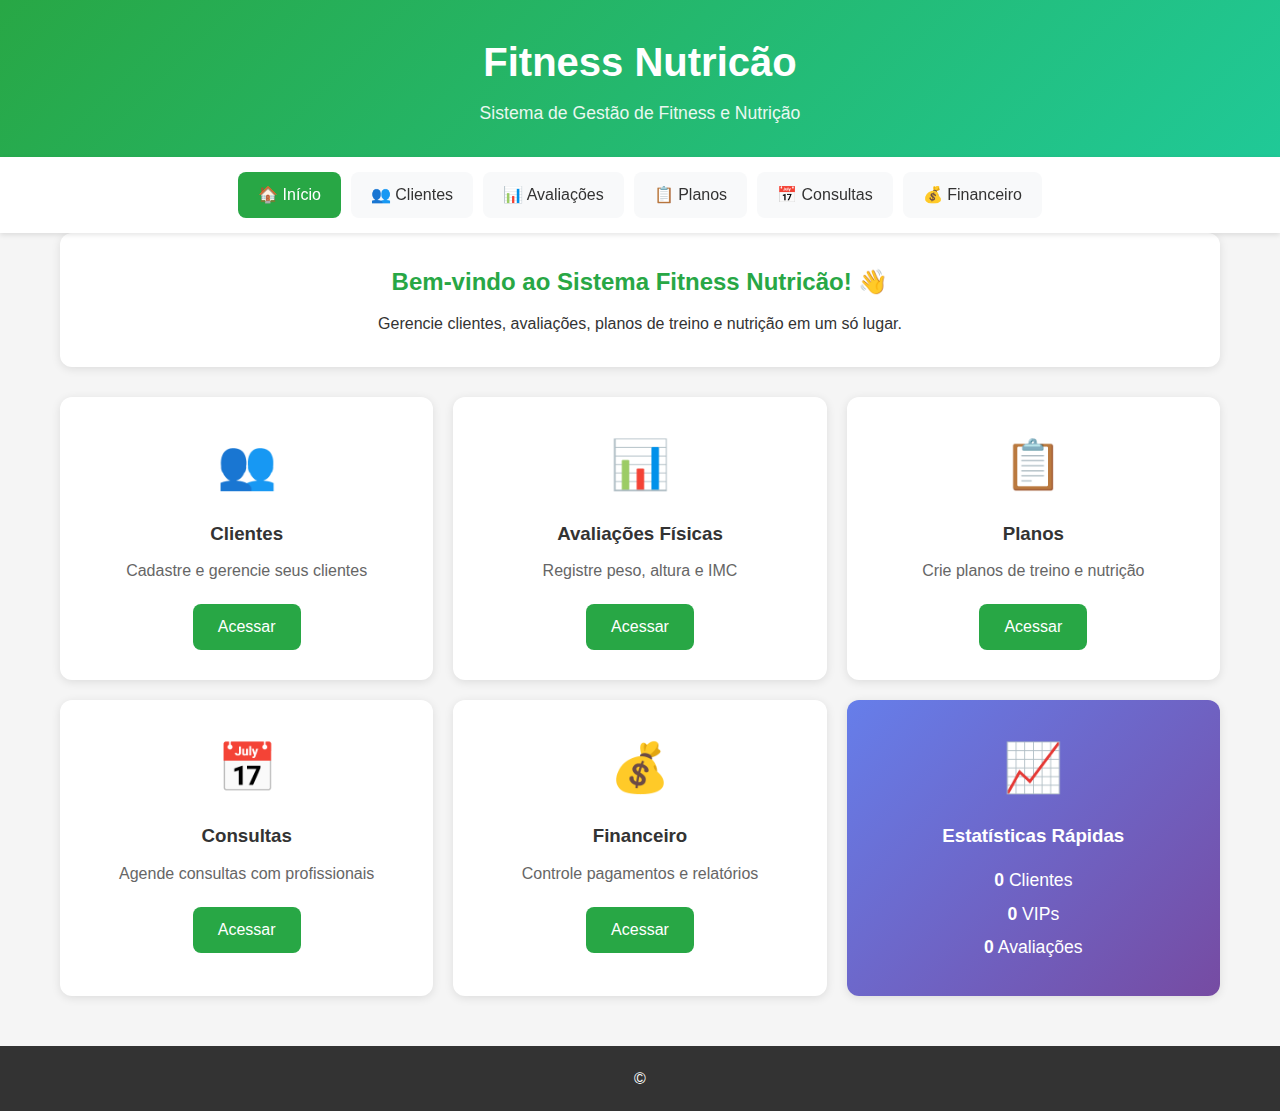
<file: index.html>
<!DOCTYPE html>
<html lang="pt-BR">
<head>
    <meta charset="UTF-8">
    <meta name="viewport" content="width=device-width, initial-scale=1.0">
    <title>Fitness Nutricão - Sistema de Gestão</title>
    <link rel="stylesheet" href="style.css">
</head>
<body>
    <!-- CABEÇALHO -->
    <header>
        <div class="container">
            <h1> Fitness Nutricão</h1>
            <p>Sistema de Gestão de Fitness e Nutrição</p>
        </div>
    </header>

    <!-- MENU DE NAVEGAÇÃO -->
    <nav>
        <div class="container">
            <a href="index.html" class="btn-nav active">🏠 Início</a>
            <a href="pages/clientes.html" class="btn-nav">👥 Clientes</a>
            <a href="pages/avaliacoes.html" class="btn-nav">📊 Avaliações</a>
            <a href="pages/planos.html" class="btn-nav">📋 Planos</a>
            <a href="pages/consultas.html" class="btn-nav">📅 Consultas</a>
            <a href="pages/financeiro.html" class="btn-nav">💰 Financeiro</a>
        </div>
    </nav>

    <!-- CONTEÚDO PRINCIPAL -->
    <main class="container">
        <div class="welcome-box">
            <h2>Bem-vindo ao Sistema Fitness Nutricão! 👋</h2>
            <p>Gerencie clientes, avaliações, planos de treino e nutrição em um só lugar.</p>
        </div>

        <!-- CARDS DE ATALHOS -->
        <div class="cards-grid">
            <div class="card">
                <div class="card-icon">👥</div>
                <h3>Clientes</h3>
                <p>Cadastre e gerencie seus clientes</p>
                <a href="pages/clientes.html" class="btn-primary">Acessar</a>
            </div>

            <div class="card">
                <div class="card-icon">📊</div>
                <h3>Avaliações Físicas</h3>
                <p>Registre peso, altura e IMC</p>
                <a href="pages/avaliacoes.html" class="btn-primary">Acessar</a>
            </div>

            <div class="card">
                <div class="card-icon">📋</div>
                <h3>Planos</h3>
                <p>Crie planos de treino e nutrição</p>
                <a href="pages/planos.html" class="btn-primary">Acessar</a>
            </div>

            <div class="card">
                <div class="card-icon">📅</div>
                <h3>Consultas</h3>
                <p>Agende consultas com profissionais</p>
                <a href="pages/consultas.html" class="btn-primary">Acessar</a>
            </div>

            <div class="card">
                <div class="card-icon">💰</div>
                <h3>Financeiro</h3>
                <p>Controle pagamentos e relatórios</p>
                <a href="pages/financeiro.html" class="btn-primary">Acessar</a>
            </div>

            <div class="card card-stats">
                <div class="card-icon">📈</div>
                <h3>Estatísticas Rápidas</h3>
                <div class="stats">
                    <p><strong id="totalClientes">0</strong> Clientes</p>
                    <p><strong id="totalVIP">0</strong> VIPs</p>
                    <p><strong id="totalAvaliacoes">0</strong> Avaliações</p>
                </div>
            </div>
        </div>
    </main>

    <!-- RODAPÉ -->
    <footer>
        <div class="container">
            <p>&copy; </p>
        </div>
    </footer>

    <script src="script.js"></script>
    <script>
        // Atualizar estatísticas na página inicial
        document.addEventListener('DOMContentLoaded', function() {
            const clientes = JSON.parse(localStorage.getItem('clientes')) || [];
            const avaliacoes = JSON.parse(localStorage.getItem('avaliacoes')) || [];
            
            const totalClientes = clientes.length;
            const totalVIP = clientes.filter(c => c.tipo === 'VIP').length;
            const totalAvaliacoes = avaliacoes.length;
            
            document.getElementById('totalClientes').textContent = totalClientes;
            document.getElementById('totalVIP').textContent = totalVIP;
            document.getElementById('totalAvaliacoes').textContent = totalAvaliacoes;
        });
    </script>
</body>
</html>
</file>
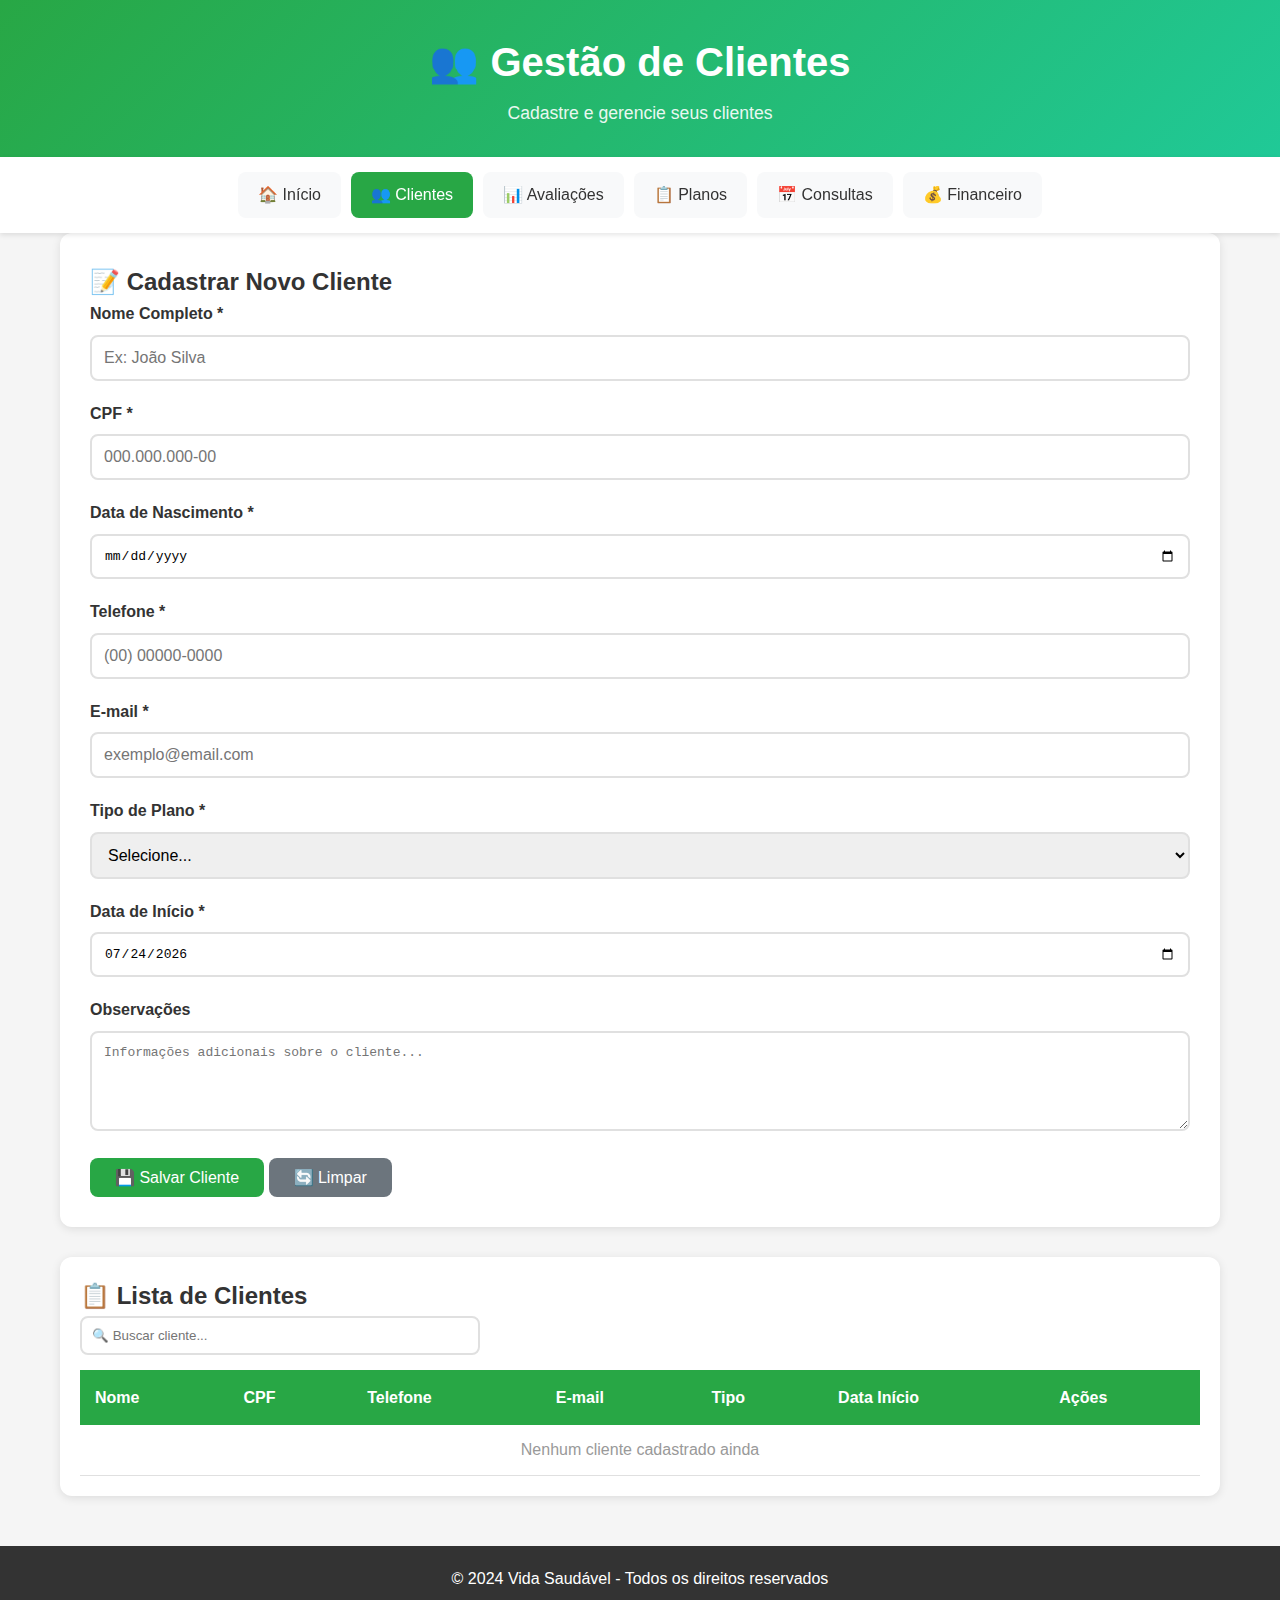
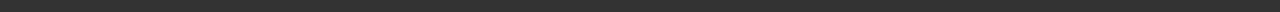
<file: pages/clientes.html>
<!DOCTYPE html>
<html lang="pt-BR">
<head>
    <meta charset="UTF-8">
    <meta name="viewport" content="width=device-width, initial-scale=1.0">
    <title>Clientes - Fitness Nutricão</title>
    <link rel="stylesheet" href="../style.css">
</head>
<body>
    <!-- CABEÇALHO -->
    <header>
        <div class="container">
            <h1>👥 Gestão de Clientes</h1>
            <p>Cadastre e gerencie seus clientes</p>
        </div>
    </header>

    <!-- MENU DE NAVEGAÇÃO -->
    <nav>
        <div class="container">
            <a href="../index.html" class="btn-nav">🏠 Início</a>
            <a href="clientes.html" class="btn-nav active">👥 Clientes</a>
            <a href="avaliacoes.html" class="btn-nav">📊 Avaliações</a>
            <a href="planos.html" class="btn-nav">📋 Planos</a>
            <a href="consultas.html" class="btn-nav">📅 Consultas</a>
            <a href="financeiro.html" class="btn-nav">💰 Financeiro</a>
        </div>
    </nav>

    <!-- CONTEÚDO PRINCIPAL -->
    <main class="container">
        <!-- FORMULÁRIO DE CADASTRO -->
        <div class="form-box">
            <h2>📝 Cadastrar Novo Cliente</h2>
            <form id="formCliente">
                <!-- Nome completo -->
                <div class="form-group">
                    <label for="nome">Nome Completo *</label>
                    <input type="text" id="nome" required placeholder="Ex: João Silva">
                </div>

                <!-- CPF -->
                <div class="form-group">
                    <label for="cpf">CPF *</label>
                    <input type="text" id="cpf" required placeholder="000.000.000-00" maxlength="14">
                </div>

                <!-- Data de nascimento -->
                <div class="form-group">
                    <label for="dataNascimento">Data de Nascimento *</label>
                    <input type="date" id="dataNascimento" required>
                </div>

                <!-- Telefone -->
                <div class="form-group">
                    <label for="telefone">Telefone *</label>
                    <input type="tel" id="telefone" required placeholder="(00) 00000-0000">
                </div>

                <!-- E-mail -->
                <div class="form-group">
                    <label for="email">E-mail *</label>
                    <input type="email" id="email" required placeholder="exemplo@email.com">
                </div>

                <!-- Tipo de plano (Normal ou VIP) -->
                <div class="form-group">
                    <label for="tipo">Tipo de Plano *</label>
                    <select id="tipo" required>
                        <option value="">Selecione...</option>
                        <option value="Normal">Normal</option>
                        <option value="VIP">VIP</option>
                    </select>
                </div>

                <!-- Data de início no plano -->
                <div class="form-group">
                    <label for="dataInicio">Data de Início *</label>
                    <input type="date" id="dataInicio" required>
                </div>

                <!-- Observações adicionais -->
                <div class="form-group">
                    <label for="observacoes">Observações</label>
                    <textarea id="observacoes" placeholder="Informações adicionais sobre o cliente..."></textarea>
                </div>

                <!-- Botões de ação -->
                <button type="submit" class="btn-primary">💾 Salvar Cliente</button>
                <button type="button" class="btn-secondary" onclick="limparFormulario()">🔄 Limpar</button>
            </form>
        </div>

        <!-- MENSAGEM DE FEEDBACK -->
        <div id="mensagem" style="display: none;"></div>

        <!-- TABELA DE CLIENTES -->
        <div class="table-box">
            <h2>📋 Lista de Clientes</h2>
            
            <!-- Campo de busca -->
            <div style="margin-bottom: 15px;">
                <input type="text" id="buscarCliente" placeholder="🔍 Buscar cliente..." 
                       style="padding: 10px; width: 100%; max-width: 400px; border: 2px solid #e0e0e0; border-radius: 8px;">
            </div>
            
            <!-- Tabela -->
            <table id="tabelaClientes">
                <thead>
                    <tr>
                        <th>Nome</th>
                        <th>CPF</th>
                        <th>Telefone</th>
                        <th>E-mail</th>
                        <th>Tipo</th>
                        <th>Data Início</th>
                        <th>Ações</th>
                    </tr>
                </thead>
                <tbody id="listaClientes">
                    <tr>
                        <td colspan="7" style="text-align: center; color: #999;">
                            Nenhum cliente cadastrado ainda
                        </td>
                    </tr>
                </tbody>
            </table>
        </div>
    </main>

    <!-- RODAPÉ -->
    <footer>
        <div class="container">
            <p>&copy; 2024 Vida Saudável - Todos os direitos reservados</p>
        </div>
    </footer>

    <!-- Scripts -->
    <script src="../script.js"></script>
    <script>
        // Quando a página carregar
        document.addEventListener('DOMContentLoaded', function() {
            carregarClientes(); // Carrega lista de clientes
            
            // Define data de hoje automaticamente
            document.getElementById('dataInicio').valueAsDate = new Date();
        });

        // Salva novo cliente
        document.getElementById('formCliente').addEventListener('submit', function(e) {
            e.preventDefault(); // Evita recarregar página
            
            // Cria objeto com dados do cliente
            const cliente = {
                id: Date.now(), // ID único baseado no timestamp
                nome: document.getElementById('nome').value,
                cpf: document.getElementById('cpf').value,
                dataNascimento: document.getElementById('dataNascimento').value,
                telefone: document.getElementById('telefone').value,
                email: document.getElementById('email').value,
                tipo: document.getElementById('tipo').value,
                dataInicio: document.getElementById('dataInicio').value,
                observacoes: document.getElementById('observacoes').value,
                dataCadastro: new Date().toISOString()
            };
            
            // Busca clientes já cadastrados
            let clientes = JSON.parse(localStorage.getItem('clientes')) || [];
            
            // Adiciona o novo cliente
            clientes.push(cliente);
            
            // Salva no localStorage
            localStorage.setItem('clientes', JSON.stringify(clientes));
            
            // Mostra mensagem de sucesso
            mostrarMensagem('Cliente cadastrado com sucesso! ✅', 'success');
            
            // Limpa o formulário
            limparFormulario();
            
            // Atualiza a lista
            carregarClientes();
        });

        // Carrega e exibe clientes na tabela
        function carregarClientes() {
            const clientes = JSON.parse(localStorage.getItem('clientes')) || [];
            const tbody = document.getElementById('listaClientes');
            
            // Se não houver clientes
            if (clientes.length === 0) {
                tbody.innerHTML = '<tr><td colspan="7" style="text-align: center; color: #999;">Nenhum cliente cadastrado ainda</td></tr>';
                return;
            }
            
            tbody.innerHTML = '';
            
            // Cria linha para cada cliente
            clientes.forEach(cliente => {
                const tr = document.createElement('tr');
                
                // Define cor do badge (VIP é dourado)
                const badgeClass = cliente.tipo === 'VIP' ? 'badge-vip' : 'badge-normal';
                
                tr.innerHTML = `
                    <td>${cliente.nome}</td>
                    <td>${cliente.cpf}</td>
                    <td>${cliente.telefone}</td>
                    <td>${cliente.email}</td>
                    <td><span class="badge ${badgeClass}">${cliente.tipo}</span></td>
                    <td>${formatarData(cliente.dataInicio)}</td>
                    <td>
                        <button class="btn-primary" style="padding: 5px 10px; font-size: 0.9em; margin-right: 5px;" 
                                onclick="verDetalhes(${cliente.id})">👁️ Ver</button>
                        <button class="btn-danger" style="padding: 5px 10px; font-size: 0.9em;" 
                                onclick="excluirCliente(${cliente.id})">🗑️ Excluir</button>
                    </td>
                `;
                
                tbody.appendChild(tr);
            });
        }

        // Busca em tempo real
        document.getElementById('buscarCliente').addEventListener('input', function(e) {
            const termo = e.target.value.toLowerCase();
            const clientes = JSON.parse(localStorage.getItem('clientes')) || [];
            
            // Filtra clientes que correspondem ao termo
            const clientesFiltrados = clientes.filter(c => 
                c.nome.toLowerCase().includes(termo) ||
                c.cpf.includes(termo) ||
                c.email.toLowerCase().includes(termo)
            );
            
            const tbody = document.getElementById('listaClientes');
            tbody.innerHTML = '';
            
            // Se não encontrar nada
            if (clientesFiltrados.length === 0) {
                tbody.innerHTML = '<tr><td colspan="7" style="text-align: center; color: #999;">Nenhum cliente encontrado</td></tr>';
                return;
            }
            
            // Exibe resultados da busca
            clientesFiltrados.forEach(cliente => {
                const tr = document.createElement('tr');
                const badgeClass = cliente.tipo === 'VIP' ? 'badge-vip' : 'badge-normal';
                
                tr.innerHTML = `
                    <td>${cliente.nome}</td>
                    <td>${cliente.cpf}</td>
                    <td>${cliente.telefone}</td>
                    <td>${cliente.email}</td>
                    <td><span class="badge ${badgeClass}">${cliente.tipo}</span></td>
                    <td>${formatarData(cliente.dataInicio)}</td>
                    <td>
                        <button class="btn-primary" style="padding: 5px 10px; font-size: 0.9em; margin-right: 5px;" 
                                onclick="verDetalhes(${cliente.id})">👁️ Ver</button>
                        <button class="btn-danger" style="padding: 5px 10px; font-size: 0.9em;" 
                                onclick="excluirCliente(${cliente.id})">🗑️ Excluir</button>
                    </td>
                `;
                
                tbody.appendChild(tr);
            });
        });

        // Exclui cliente
        function excluirCliente(id) {
            if (confirm('Tem certeza que deseja excluir este cliente?')) {
                let clientes = JSON.parse(localStorage.getItem('clientes')) || [];
                clientes = clientes.filter(c => c.id !== id);
                localStorage.setItem('clientes', JSON.stringify(clientes));
                mostrarMensagem('Cliente excluído com sucesso!', 'success');
                carregarClientes();
            }
        }

        // Mostra detalhes completos do cliente
        function verDetalhes(id) {
            const clientes = JSON.parse(localStorage.getItem('clientes')) || [];
            const cliente = clientes.find(c => c.id === id);
            
            if (cliente) {
                alert(`
📋 DETALHES DO CLIENTE

Nome: ${cliente.nome}
CPF: ${cliente.cpf}
Data Nascimento: ${formatarData(cliente.dataNascimento)}
Telefone: ${cliente.telefone}
E-mail: ${cliente.email}
Tipo: ${cliente.tipo}
Data Início: ${formatarData(cliente.dataInicio)}
Observações: ${cliente.observacoes || 'Nenhuma'}
                `);
            }
        }

        // Limpa todos os campos do formulário
        function limparFormulario() {
            document.getElementById('formCliente').reset();
            document.getElementById('dataInicio').valueAsDate = new Date();
        }

        // Exibe mensagem temporária de sucesso/erro
        function mostrarMensagem(texto, tipo) {
            const div = document.getElementById('mensagem');
            div.className = tipo === 'success' ? 'alert alert-success' : 'alert alert-danger';
            div.textContent = texto;
            div.style.display = 'block';
            
            // Esconde após 3 segundos
            setTimeout(() => {
                div.style.display = 'none';
            }, 3000);
        }

        // Converte data para formato brasileiro
        function formatarData(data) {
            const d = new Date(data + 'T00:00:00');
            return d.toLocaleDateString('pt-BR');
        }
    </script>
</body>
</html>
</file>
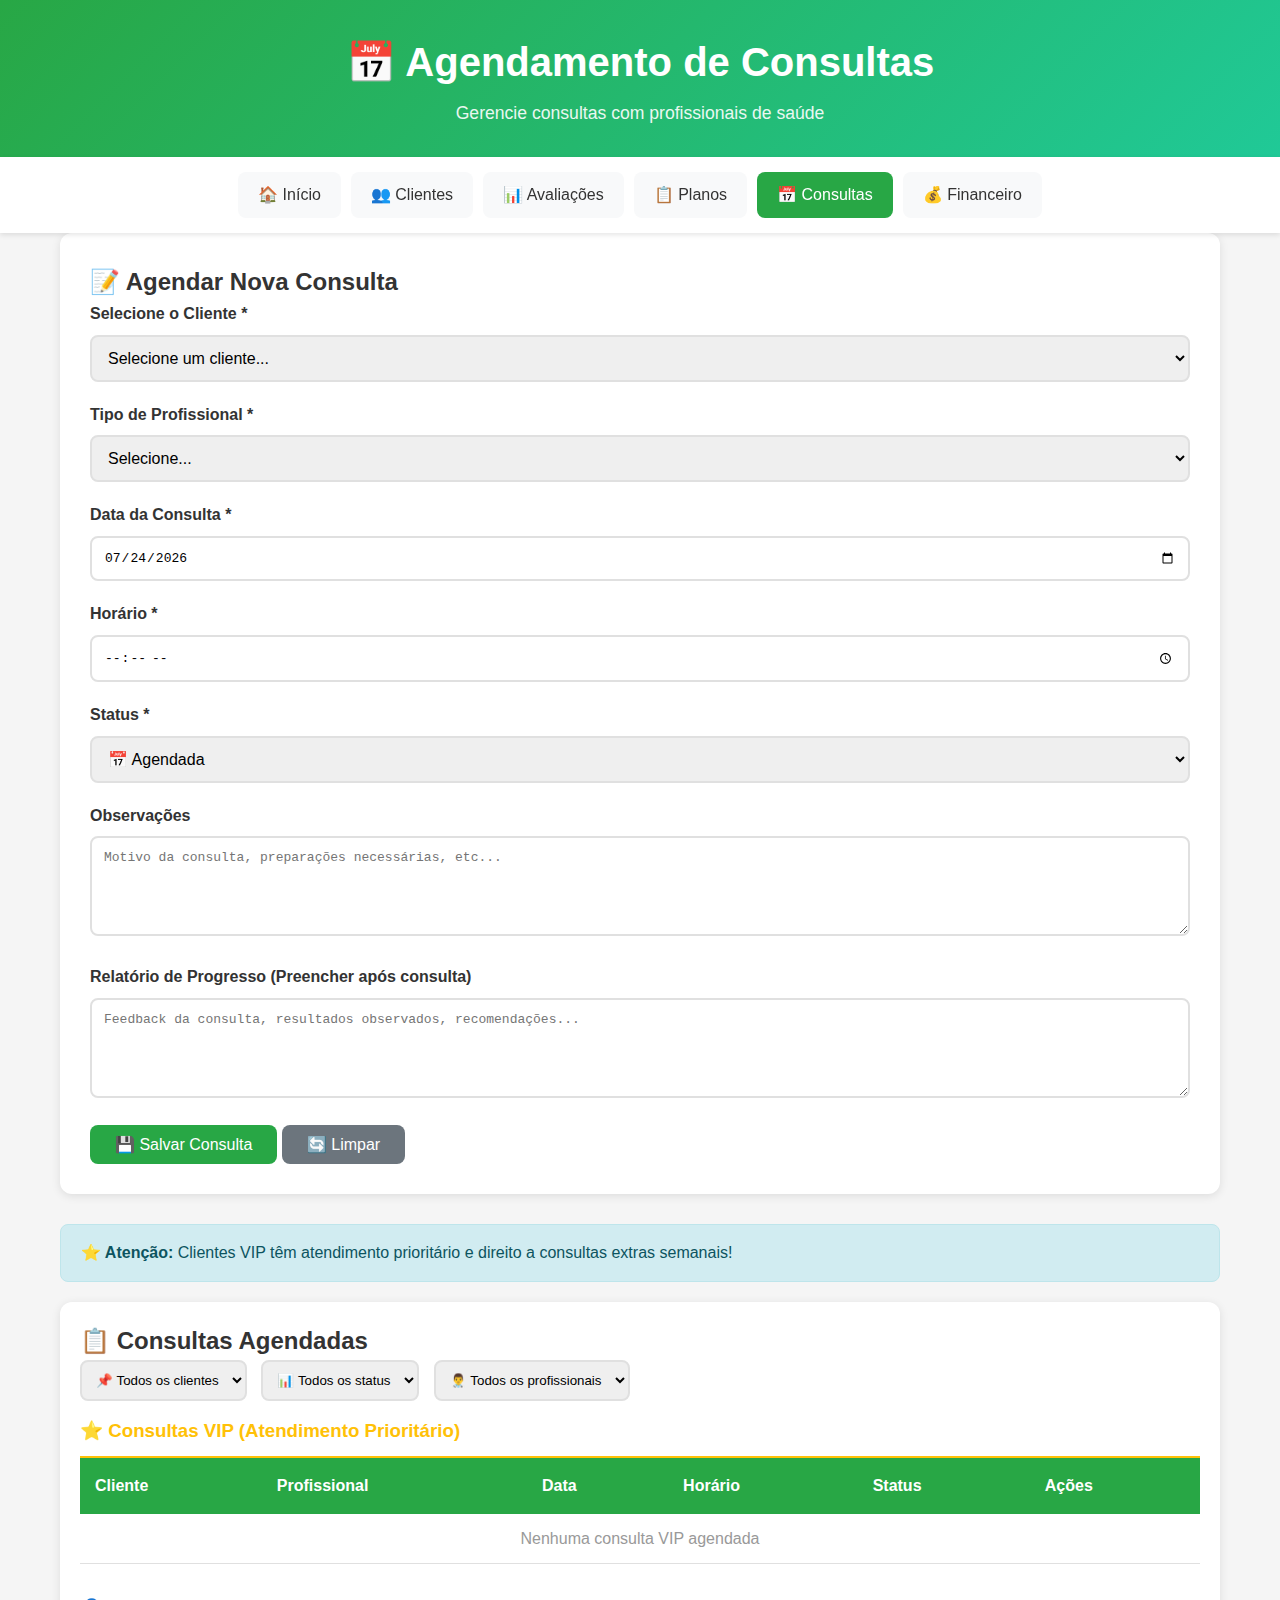
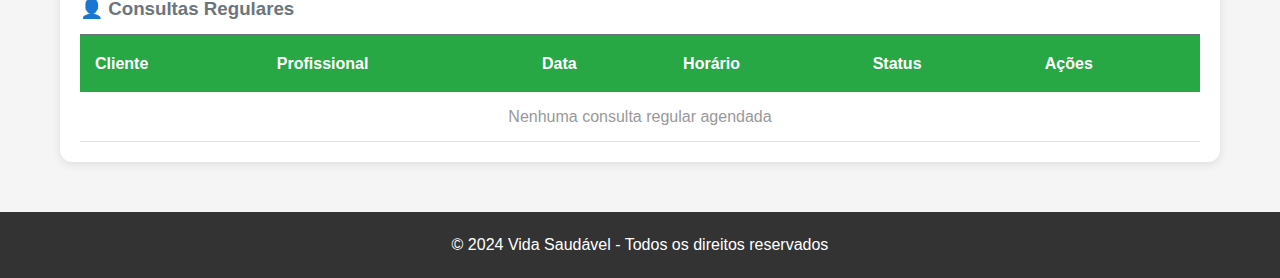
<file: pages/consultas.html>
<!DOCTYPE html>
<html lang="pt-BR">
<head>
    <meta charset="UTF-8">
    <meta name="viewport" content="width=device-width, initial-scale=1.0">
    <title>Consultas - Fitness Nutricão</title>
    <link rel="stylesheet" href="../style.css">
</head>
<body>
    <!-- CABEÇALHO -->
    <header>
        <div class="container">
            <h1>📅 Agendamento de Consultas</h1>
            <p>Gerencie consultas com profissionais de saúde</p>
        </div>
    </header>

    <!-- MENU DE NAVEGAÇÃO -->
    <nav>
        <div class="container">
            <a href="../index.html" class="btn-nav">🏠 Início</a>
            <a href="clientes.html" class="btn-nav">👥 Clientes</a>
            <a href="avaliacoes.html" class="btn-nav">📊 Avaliações</a>
            <a href="planos.html" class="btn-nav">📋 Planos</a>
            <a href="consultas.html" class="btn-nav active">📅 Consultas</a>
            <a href="financeiro.html" class="btn-nav">💰 Financeiro</a>
        </div>
    </nav>

    <!-- CONTEÚDO PRINCIPAL -->
    <main class="container">
        <!-- FORMULÁRIO DE AGENDAMENTO -->
        <div class="form-box">
            <h2>📝 Agendar Nova Consulta</h2>
            <form id="formConsulta">
                <!-- Selecionar cliente -->
                <div class="form-group">
                    <label for="clienteId">Selecione o Cliente *</label>
                    <select id="clienteId" required>
                        <option value="">Selecione um cliente...</option>
                    </select>
                    <!-- Mostra se cliente é VIP -->
                    <small id="clienteTipo" style="color: #666;"></small>
                </div>

                <!-- Tipo de profissional -->
                <div class="form-group">
                    <label for="tipoProfissional">Tipo de Profissional *</label>
                    <select id="tipoProfissional" required>
                        <option value="">Selecione...</option>
                        <option value="Personal Trainer">🏋️ Personal Trainer</option>
                        <option value="Nutricionista">🥗 Nutricionista</option>
                        <option value="Ambos">👥 Personal Trainer + Nutricionista</option>
                    </select>
                </div>

                <!-- Data e hora da consulta -->
                <div class="form-group">
                    <label for="dataConsulta">Data da Consulta *</label>
                    <input type="date" id="dataConsulta" required>
                </div>

                <div class="form-group">
                    <label for="horaConsulta">Horário *</label>
                    <input type="time" id="horaConsulta" required>
                </div>

                <!-- Status da consulta -->
                <div class="form-group">
                    <label for="status">Status *</label>
                    <select id="status" required>
                        <option value="Agendada">📅 Agendada</option>
                        <option value="Confirmada">✅ Confirmada</option>
                        <option value="Realizada">✔️ Realizada</option>
                        <option value="Cancelada">❌ Cancelada</option>
                        <option value="Faltou">⚠️ Cliente Faltou</option>
                    </select>
                </div>

                <!-- Campos de texto -->
                <div class="form-group">
                    <label for="observacoes">Observações</label>
                    <textarea id="observacoes" placeholder="Motivo da consulta, preparações necessárias, etc..."></textarea>
                </div>

                <div class="form-group">
                    <label for="relatorioProgresso">Relatório de Progresso (Preencher após consulta)</label>
                    <textarea id="relatorioProgresso" placeholder="Feedback da consulta, resultados observados, recomendações..."></textarea>
                </div>

                <!-- Botões de ação -->
                <button type="submit" class="btn-primary">💾 Salvar Consulta</button>
                <button type="button" class="btn-secondary" onclick="limparFormulario()">🔄 Limpar</button>
            </form>
        </div>

        <!-- MENSAGEM DE FEEDBACK -->
        <div id="mensagem" style="display: none;"></div>

        <!-- ALERTA VIP -->
        <div class="alert alert-info" style="margin-bottom: 20px;">
            <strong>⭐ Atenção:</strong> Clientes VIP têm atendimento prioritário e direito a consultas extras semanais!
        </div>

        <!-- LISTA DE CONSULTAS -->
        <div class="table-box">
            <h2>📋 Consultas Agendadas</h2>
            
            <!-- Filtros -->
            <div style="margin-bottom: 15px;">
                <!-- Filtrar por cliente -->
                <select id="filtroCliente" style="padding: 10px; border: 2px solid #e0e0e0; border-radius: 8px; margin-right: 10px;">
                    <option value="">📌 Todos os clientes</option>
                </select>
                
                <!-- Filtrar por status -->
                <select id="filtroStatus" style="padding: 10px; border: 2px solid #e0e0e0; border-radius: 8px; margin-right: 10px;">
                    <option value="">📊 Todos os status</option>
                    <option value="Agendada">📅 Agendada</option>
                    <option value="Confirmada">✅ Confirmada</option>
                    <option value="Realizada">✔️ Realizada</option>
                    <option value="Cancelada">❌ Cancelada</option>
                    <option value="Faltou">⚠️ Faltou</option>
                </select>
                
                <!-- Filtrar por profissional -->
                <select id="filtroProfissional" style="padding: 10px; border: 2px solid #e0e0e0; border-radius: 8px; margin-right: 10px;">
                    <option value="">👨‍⚕️ Todos os profissionais</option>
                    <option value="Personal Trainer">🏋️ Personal Trainer</option>
                    <option value="Nutricionista">🥗 Nutricionista</option>
                    <option value="Ambos">👥 Ambos</option>
                </select>
            </div>

            <!-- TABELA: CONSULTAS VIP (PRIORITÁRIAS) -->
            <div id="consultasVIP" style="margin-bottom: 30px;">
                <h3 style="color: #ffc107; border-bottom: 2px solid #ffc107; padding-bottom: 10px;">
                    ⭐ Consultas VIP (Atendimento Prioritário)
                </h3>
                <table>
                    <thead>
                        <tr>
                            <th>Cliente</th>
                            <th>Profissional</th>
                            <th>Data</th>
                            <th>Horário</th>
                            <th>Status</th>
                            <th>Ações</th>
                        </tr>
                    </thead>
                    <tbody id="listaConsultasVIP">
                        <tr>
                            <td colspan="6" style="text-align: center; color: #999;">
                                Nenhuma consulta VIP agendada
                            </td>
                        </tr>
                    </tbody>
                </table>
            </div>

            <!-- TABELA: CONSULTAS REGULARES -->
            <div id="consultasNormais">
                <h3 style="color: #6c757d; border-bottom: 2px solid #6c757d; padding-bottom: 10px;">
                    👤 Consultas Regulares
                </h3>
                <table>
                    <thead>
                        <tr>
                            <th>Cliente</th>
                            <th>Profissional</th>
                            <th>Data</th>
                            <th>Horário</th>
                            <th>Status</th>
                            <th>Ações</th>
                        </tr>
                    </thead>
                    <tbody id="listaConsultasNormais">
                        <tr>
                            <td colspan="6" style="text-align: center; color: #999;">
                                Nenhuma consulta regular agendada
                            </td>
                        </tr>
                    </tbody>
                </table>
            </div>
        </div>
    </main>

    <!-- RODAPÉ -->
    <footer>
        <div class="container">
            <p>&copy; 2024 Vida Saudável - Todos os direitos reservados</p>
        </div>
    </footer>

    <script>
        // Quando a página carregar
        document.addEventListener('DOMContentLoaded', function() {
            carregarClientesSelect(); // Carrega lista de clientes
            carregarConsultas(); // Carrega consultas agendadas
            
            // Define data de hoje automaticamente
            const hoje = new Date();
            document.getElementById('dataConsulta').valueAsDate = hoje;
        });

        // Carrega clientes nos selects (VIPs aparecem primeiro)
        function carregarClientesSelect() {
            const clientes = JSON.parse(localStorage.getItem('clientes')) || [];
            const selectCliente = document.getElementById('clienteId');
            const filtroCliente = document.getElementById('filtroCliente');
            
            // Limpa os selects
            selectCliente.innerHTML = '<option value="">Selecione um cliente...</option>';
            filtroCliente.innerHTML = '<option value="">📌 Todos os clientes</option>';
            
            // Ordena: VIPs aparecem primeiro
            clientes.sort((a, b) => {
                if (a.tipo === 'VIP' && b.tipo !== 'VIP') return -1;
                if (a.tipo !== 'VIP' && b.tipo === 'VIP') return 1;
                return 0;
            });
            
            // Adiciona cada cliente
            clientes.forEach(cliente => {
                const prefixo = cliente.tipo === 'VIP' ? '⭐ ' : '';
                
                // Opção para formulário
                const option1 = document.createElement('option');
                option1.value = cliente.id;
                option1.textContent = `${prefixo}${cliente.nome} - ${cliente.tipo}`;
                option1.dataset.tipo = cliente.tipo;
                selectCliente.appendChild(option1);
                
                // Opção para filtro
                const option2 = document.createElement('option');
                option2.value = cliente.id;
                option2.textContent = `${prefixo}${cliente.nome}`;
                filtroCliente.appendChild(option2);
            });
        }

        // Mostra mensagem especial para clientes VIP
        document.getElementById('clienteId').addEventListener('change', function() {
            const selectedOption = this.options[this.selectedIndex];
            const tipo = selectedOption.dataset.tipo;
            const clienteTipo = document.getElementById('clienteTipo');
            
            if (tipo === 'VIP') {
                clienteTipo.innerHTML = '⭐ Cliente VIP - Atendimento prioritário e consultas extras!';
                clienteTipo.style.color = '#ffc107';
                clienteTipo.style.fontWeight = 'bold';
            } else if (tipo === 'Normal') {
                clienteTipo.innerHTML = '👤 Cliente Normal';
                clienteTipo.style.color = '#666';
            } else {
                clienteTipo.innerHTML = '';
            }
        });

        // Salva nova consulta
        document.getElementById('formConsulta').addEventListener('submit', function(e) {
            e.preventDefault(); // Evita recarregar página
            
            // Busca dados do cliente
            const clienteId = parseInt(document.getElementById('clienteId').value);
            const clientes = JSON.parse(localStorage.getItem('clientes')) || [];
            const cliente = clientes.find(c => c.id === clienteId);
            
            if (!cliente) {
                mostrarMensagem('Cliente não encontrado!', 'danger');
                return;
            }
            
            // Cria objeto da consulta
            const consulta = {
                id: Date.now(),
                clienteId: clienteId,
                clienteNome: cliente.nome,
                clienteTipo: cliente.tipo,
                tipoProfissional: document.getElementById('tipoProfissional').value,
                dataConsulta: document.getElementById('dataConsulta').value,
                horaConsulta: document.getElementById('horaConsulta').value,
                status: document.getElementById('status').value,
                observacoes: document.getElementById('observacoes').value,
                relatorioProgresso: document.getElementById('relatorioProgresso').value,
                dataCadastro: new Date().toISOString()
            };
            
            // Salva no localStorage
            let consultas = JSON.parse(localStorage.getItem('consultas')) || [];
            consultas.push(consulta);
            localStorage.setItem('consultas', JSON.stringify(consultas));
            
            // Mensagem especial para VIP
            const msgTipo = cliente.tipo === 'VIP' ? '⭐ Consulta VIP agendada com prioridade!' : 'Consulta agendada com sucesso!';
            mostrarMensagem(msgTipo + ' ✅', 'success');
            limparFormulario();
            carregarConsultas();
        });

        // Carrega e exibe consultas (separadas: VIP e Normais)
        function carregarConsultas(filtroClienteId = null, filtroStatusVal = null, filtroProfissionalVal = null) {
            let consultas = JSON.parse(localStorage.getItem('consultas')) || [];
            
            // Aplica filtros se existirem
            if (filtroClienteId) {
                consultas = consultas.filter(c => c.clienteId === parseInt(filtroClienteId));
            }
            if (filtroStatusVal) {
                consultas = consultas.filter(c => c.status === filtroStatusVal);
            }
            if (filtroProfissionalVal) {
                consultas = consultas.filter(c => c.tipoProfissional === filtroProfissionalVal);
            }
            
            // Separa consultas VIP das normais
            const consultasVIP = consultas.filter(c => c.clienteTipo === 'VIP');
            const consultasNormais = consultas.filter(c => c.clienteTipo !== 'VIP');
            
            // Ordena por data e hora
            const ordenar = (a, b) => {
                const dataHoraA = new Date(a.dataConsulta + 'T' + a.horaConsulta);
                const dataHoraB = new Date(b.dataConsulta + 'T' + b.horaConsulta);
                return dataHoraA - dataHoraB;
            };
            
            consultasVIP.sort(ordenar);
            consultasNormais.sort(ordenar);
            
            // Renderiza tabelas separadas
            renderizarConsultas(consultasVIP, 'listaConsultasVIP', true);
            renderizarConsultas(consultasNormais, 'listaConsultasNormais', false);
        }

        // Renderiza linhas da tabela de consultas
        function renderizarConsultas(consultas, tbodyId, isVIP) {
            const tbody = document.getElementById(tbodyId);
            
            // Se não houver consultas
            if (consultas.length === 0) {
                const mensagem = isVIP ? 'Nenhuma consulta VIP agendada' : 'Nenhuma consulta regular agendada';
                tbody.innerHTML = `<tr><td colspan="6" style="text-align: center; color: #999;">${mensagem}</td></tr>`;
                return;
            }
            
            tbody.innerHTML = '';
            
            // Cria linha para cada consulta
            consultas.forEach(consulta => {
                const tr = document.createElement('tr');
                
                // Define cor do badge de status
                let badgeStatus = 'badge-success';
                if (consulta.status === 'Agendada') badgeStatus = 'badge-normal';
                if (consulta.status === 'Cancelada' || consulta.status === 'Faltou') badgeStatus = 'badge-danger';
                
                // Destaca linha se for VIP (fundo amarelo claro)
                const rowStyle = isVIP ? 'background-color: #fff9e6;' : '';
                
                tr.style = rowStyle;
                tr.innerHTML = `
                    <td>${isVIP ? '⭐ ' : ''}${consulta.clienteNome}</td>
                    <td>${consulta.tipoProfissional}</td>
                    <td>${formatarData(consulta.dataConsulta)}</td>
                    <td><strong>${consulta.horaConsulta}</strong></td>
                    <td><span class="badge ${badgeStatus}">${consulta.status}</span></td>
                    <td>
                        <button class="btn-primary" style="padding: 5px 10px; font-size: 0.9em; margin-right: 5px;" 
                                onclick="verDetalhes(${consulta.id})">👁️ Ver</button>
                        <button class="btn-secondary" style="padding: 5px 10px; font-size: 0.9em; margin-right: 5px;" 
                                onclick="adicionarRelatorio(${consulta.id})">📝 Relatório</button>
                        <button class="btn-danger" style="padding: 5px 10px; font-size: 0.9em;" 
                                onclick="excluirConsulta(${consulta.id})">🗑️ Excluir</button>
                    </td>
                `;
                
                tbody.appendChild(tr);
            });
        }

        // Adiciona eventos aos filtros
        document.getElementById('filtroCliente').addEventListener('change', aplicarFiltros);
        document.getElementById('filtroStatus').addEventListener('change', aplicarFiltros);
        document.getElementById('filtroProfissional').addEventListener('change', aplicarFiltros);

        // Aplica todos os filtros selecionados
        function aplicarFiltros() {
            const clienteId = document.getElementById('filtroCliente').value;
            const status = document.getElementById('filtroStatus').value;
            const profissional = document.getElementById('filtroProfissional').value;
            carregarConsultas(clienteId || null, status || null, profissional || null);
        }

        // Adiciona ou edita relatório de progresso
        function adicionarRelatorio(id) {
            let consultas = JSON.parse(localStorage.getItem('consultas')) || [];
            const consulta = consultas.find(c => c.id === id);
            
            if (!consulta) {
                alert('Consulta não encontrada!');
                return;
            }
            
            // Pede novo relatório via prompt
            const relatorio = prompt('📝 Digite o relatório de progresso da consulta:', consulta.relatorioProgresso || '');
            
            if (relatorio !== null) {
                consulta.relatorioProgresso = relatorio;
                consulta.status = 'Realizada'; // Marca como realizada
                
                // Salva alterações
                consultas = consultas.map(c => c.id === id ? consulta : c);
                localStorage.setItem('consultas', JSON.stringify(consultas));
                
                mostrarMensagem('Relatório adicionado com sucesso!', 'success');
                carregarConsultas();
            }
        }

        // Exclui consulta
        function excluirConsulta(id) {
            if (confirm('Tem certeza que deseja excluir esta consulta?')) {
                let consultas = JSON.parse(localStorage.getItem('consultas')) || [];
                consultas = consultas.filter(c => c.id !== id);
                localStorage.setItem('consultas', JSON.stringify(consultas));
                mostrarMensagem('Consulta excluída com sucesso!', 'success');
                carregarConsultas();
            }
        }

        // Mostra detalhes completos da consulta
        function verDetalhes(id) {
            const consultas = JSON.parse(localStorage.getItem('consultas')) || [];
            const consulta = consultas.find(c => c.id === id);
            
            if (consulta) {
                const tipoCliente = consulta.clienteTipo === 'VIP' ? '⭐ VIP (Prioritário)' : '👤 Normal';
                alert(`
📅 DETALHES DA CONSULTA

Cliente: ${consulta.clienteNome} (${tipoCliente})
Profissional: ${consulta.tipoProfissional}
Data: ${formatarData(consulta.dataConsulta)}
Horário: ${consulta.horaConsulta}
Status: ${consulta.status}

📝 Observações: ${consulta.observacoes || 'Nenhuma'}

📊 Relatório de Progresso:
${consulta.relatorioProgresso || 'Relatório ainda não preenchido'}
                `);
            }
        }

        // Limpa todos os campos do formulário
        function limparFormulario() {
            document.getElementById('formConsulta').reset();
            document.getElementById('clienteTipo').innerHTML = '';
            document.getElementById('dataConsulta').valueAsDate = new Date();
        }

        // Exibe mensagem temporária de sucesso/erro
        function mostrarMensagem(texto, tipo) {
            const div = document.getElementById('mensagem');
            div.className = tipo === 'success' ? 'alert alert-success' : 'alert alert-danger';
            div.textContent = texto;
            div.style.display = 'block';
            
            // Esconde após 3 segundos
            setTimeout(() => {
                div.style.display = 'none';
            }, 3000);
        }

        // Converte data para formato brasileiro
        function formatarData(data) {
            const d = new Date(data + 'T00:00:00');
            return d.toLocaleDateString('pt-BR');
        }
    </script>
</body>
</html>
</file>
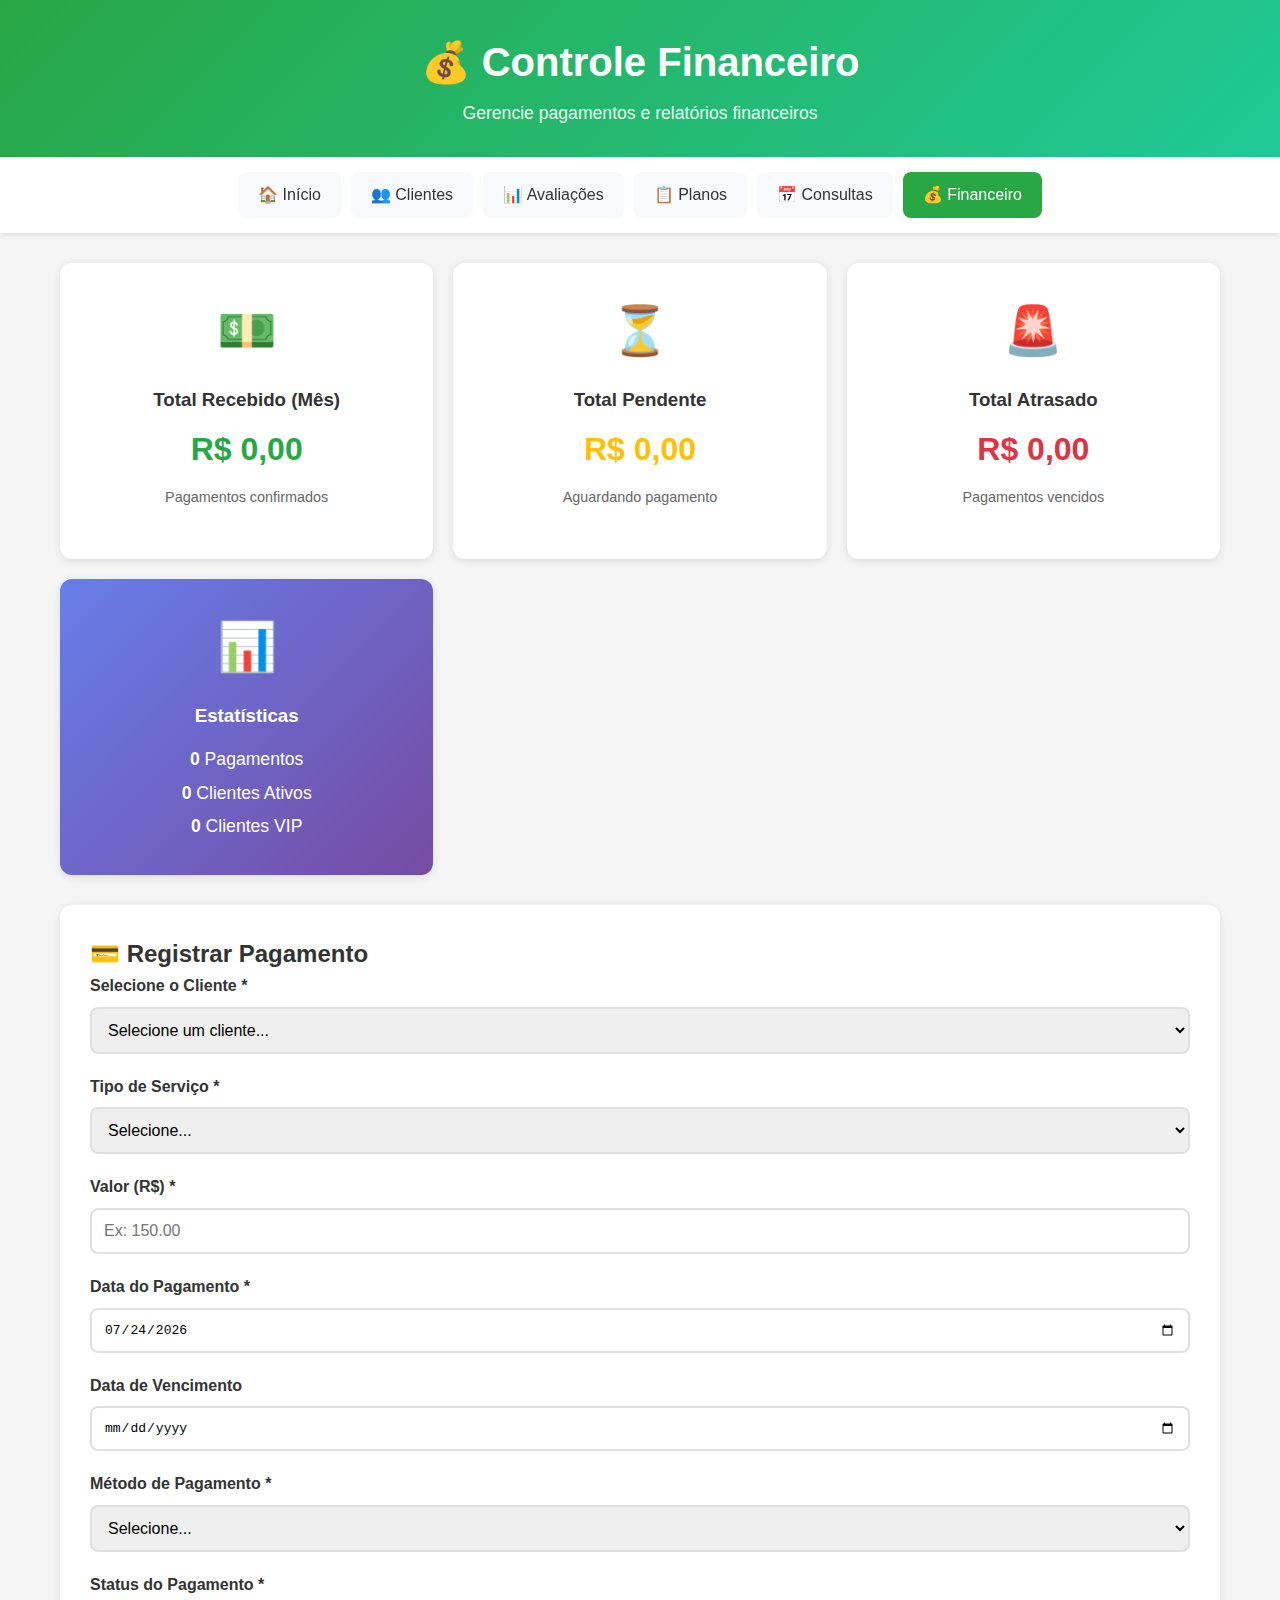
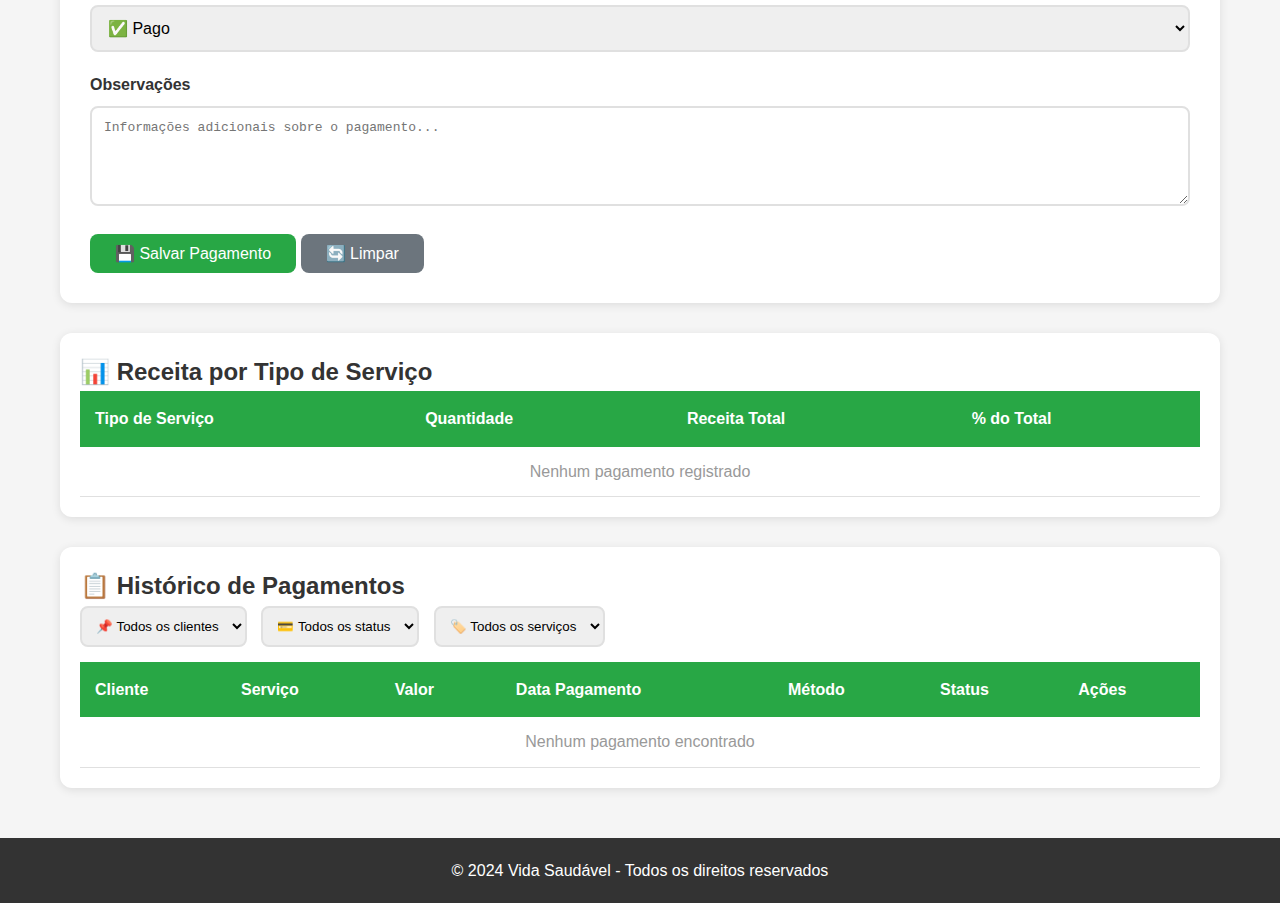
<file: pages/financeiro.html>
<!DOCTYPE html>
<html lang="pt-BR">
<head>
    <meta charset="UTF-8">
    <meta name="viewport" content="width=device-width, initial-scale=1.0">
    <title>Financeiro - Fitness Nutricão</title>
    <link rel="stylesheet" href="../style.css">
</head>
<body>
    <!-- CABEÇALHO -->
    <header>
        <div class="container">
            <h1>💰 Controle Financeiro</h1>
            <p>Gerencie pagamentos e relatórios financeiros</p>
        </div>
    </header>

    <!-- MENU DE NAVEGAÇÃO -->
    <nav>
        <div class="container">
            <a href="../index.html" class="btn-nav">🏠 Início</a>
            <a href="clientes.html" class="btn-nav">👥 Clientes</a>
            <a href="avaliacoes.html" class="btn-nav">📊 Avaliações</a>
            <a href="planos.html" class="btn-nav">📋 Planos</a>
            <a href="consultas.html" class="btn-nav">📅 Consultas</a>
            <a href="financeiro.html" class="btn-nav active">💰 Financeiro</a>
        </div>
    </nav>

    <!-- CONTEÚDO PRINCIPAL -->
    <main class="container">
        <!-- CARDS DE RESUMO FINANCEIRO -->
        <div class="cards-grid" style="margin-bottom: 30px;">
            <!-- Card: Total recebido no mês -->
            <div class="card">
                <div class="card-icon">💵</div>
                <h3>Total Recebido (Mês)</h3>
                <p style="font-size: 2em; color: #28a745; font-weight: bold; margin: 10px 0;">
                    R$ <span id="totalRecebido">0,00</span>
                </p>
                <p style="color: #666; font-size: 0.9em;">Pagamentos confirmados</p>
            </div>

            <!-- Card: Total pendente -->
            <div class="card">
                <div class="card-icon">⏳</div>
                <h3>Total Pendente</h3>
                <p style="font-size: 2em; color: #ffc107; font-weight: bold; margin: 10px 0;">
                    R$ <span id="totalPendente">0,00</span>
                </p>
                <p style="color: #666; font-size: 0.9em;">Aguardando pagamento</p>
            </div>

            <!-- Card: Total atrasado -->
            <div class="card">
                <div class="card-icon">🚨</div>
                <h3>Total Atrasado</h3>
                <p style="font-size: 2em; color: #dc3545; font-weight: bold; margin: 10px 0;">
                    R$ <span id="totalAtrasado">0,00</span>
                </p>
                <p style="color: #666; font-size: 0.9em;">Pagamentos vencidos</p>
            </div>

            <!-- Card: Estatísticas gerais -->
            <div class="card card-stats">
                <div class="card-icon">📊</div>
                <h3>Estatísticas</h3>
                <div class="stats">
                    <p><strong id="totalPagamentos">0</strong> Pagamentos</p>
                    <p><strong id="clientesAtivos">0</strong> Clientes Ativos</p>
                    <p><strong id="clientesVIP">0</strong> Clientes VIP</p>
                </div>
            </div>
        </div>

        <!-- FORMULÁRIO DE REGISTRO DE PAGAMENTO -->
        <div class="form-box">
            <h2>💳 Registrar Pagamento</h2>
            <form id="formPagamento">
                <!-- Selecionar cliente -->
                <div class="form-group">
                    <label for="clienteId">Selecione o Cliente *</label>
                    <select id="clienteId" required>
                        <option value="">Selecione um cliente...</option>
                    </select>
                </div>

                <!-- Tipo de serviço -->
                <div class="form-group">
                    <label for="tipoServico">Tipo de Serviço *</label>
                    <select id="tipoServico" required>
                        <option value="">Selecione...</option>
                        <option value="Plano Mensal">📋 Plano Mensal</option>
                        <option value="Consulta Personal">🏋️ Consulta Personal Trainer</option>
                        <option value="Consulta Nutricionista">🥗 Consulta Nutricionista</option>
                        <option value="Avaliação Física">📊 Avaliação Física</option>
                        <option value="Plano VIP">⭐ Plano VIP</option>
                        <option value="Outro">➕ Outro</option>
                    </select>
                </div>

                <!-- Valor do pagamento -->
                <div class="form-group">
                    <label for="valorPagamento">Valor (R$) *</label>
                    <input type="number" id="valorPagamento" step="0.01" required placeholder="Ex: 150.00">
                </div>

                <!-- Datas -->
                <div class="form-group">
                    <label for="dataPagamento">Data do Pagamento *</label>
                    <input type="date" id="dataPagamento" required>
                </div>

                <div class="form-group">
                    <label for="dataVencimento">Data de Vencimento</label>
                    <input type="date" id="dataVencimento">
                </div>

                <!-- Método de pagamento -->
                <div class="form-group">
                    <label for="metodoPagamento">Método de Pagamento *</label>
                    <select id="metodoPagamento" required>
                        <option value="">Selecione...</option>
                        <option value="Dinheiro">💵 Dinheiro</option>
                        <option value="Cartão de Crédito">💳 Cartão de Crédito</option>
                        <option value="Cartão de Débito">💳 Cartão de Débito</option>
                        <option value="PIX">📱 PIX</option>
                        <option value="Transferência">🏦 Transferência Bancária</option>
                        <option value="Boleto">📄 Boleto</option>
                    </select>
                </div>

                <!-- Status do pagamento -->
                <div class="form-group">
                    <label for="statusPagamento">Status do Pagamento *</label>
                    <select id="statusPagamento" required>
                        <option value="Pago">✅ Pago</option>
                        <option value="Pendente">⏳ Pendente</option>
                        <option value="Atrasado">🚨 Atrasado</option>
                    </select>
                </div>

                <!-- Observações -->
                <div class="form-group">
                    <label for="observacoes">Observações</label>
                    <textarea id="observacoes" placeholder="Informações adicionais sobre o pagamento..."></textarea>
                </div>

                <!-- Botões de ação -->
                <button type="submit" class="btn-primary">💾 Salvar Pagamento</button>
                <button type="button" class="btn-secondary" onclick="limparFormulario()">🔄 Limpar</button>
            </form>
        </div>

        <!-- MENSAGEM DE FEEDBACK -->
        <div id="mensagem" style="display: none;"></div>

        <!-- TABELA: RECEITA POR TIPO DE SERVIÇO -->
        <div class="table-box" style="margin-bottom: 30px;">
            <h2>📊 Receita por Tipo de Serviço</h2>
            <table id="tabelaReceita">
                <thead>
                    <tr>
                        <th>Tipo de Serviço</th>
                        <th>Quantidade</th>
                        <th>Receita Total</th>
                        <th>% do Total</th>
                    </tr>
                </thead>
                <tbody id="listaReceita">
                    <tr>
                        <td colspan="4" style="text-align: center; color: #999;">
                            Nenhum pagamento registrado
                        </td>
                    </tr>
                </tbody>
            </table>
        </div>

        <!-- TABELA: HISTÓRICO DE PAGAMENTOS -->
        <div class="table-box">
            <h2>📋 Histórico de Pagamentos</h2>
            
            <!-- Filtros -->
            <div style="margin-bottom: 15px;">
                <!-- Filtrar por cliente -->
                <select id="filtroCliente" style="padding: 10px; border: 2px solid #e0e0e0; border-radius: 8px; margin-right: 10px;">
                    <option value="">📌 Todos os clientes</option>
                </select>
                
                <!-- Filtrar por status -->
                <select id="filtroStatus" style="padding: 10px; border: 2px solid #e0e0e0; border-radius: 8px; margin-right: 10px;">
                    <option value="">💳 Todos os status</option>
                    <option value="Pago">✅ Pago</option>
                    <option value="Pendente">⏳ Pendente</option>
                    <option value="Atrasado">🚨 Atrasado</option>
                </select>
                
                <!-- Filtrar por serviço -->
                <select id="filtroServico" style="padding: 10px; border: 2px solid #e0e0e0; border-radius: 8px; margin-right: 10px;">
                    <option value="">🏷️ Todos os serviços</option>
                </select>
            </div>
            
            <!-- Tabela de pagamentos -->
            <table id="tabelaPagamentos">
                <thead>
                    <tr>
                        <th>Cliente</th>
                        <th>Serviço</th>
                        <th>Valor</th>
                        <th>Data Pagamento</th>
                        <th>Método</th>
                        <th>Status</th>
                        <th>Ações</th>
                    </tr>
                </thead>
                <tbody id="listaPagamentos">
                    <tr>
                        <td colspan="7" style="text-align: center; color: #999;">
                            Nenhum pagamento registrado ainda
                        </td>
                    </tr>
                </tbody>
            </table>
        </div>
    </main>

    <!-- RODAPÉ -->
    <footer>
        <div class="container">
            <p>&copy; 2024 Vida Saudável - Todos os direitos reservados</p>
        </div>
    </footer>

    <script>
        // Quando a página carregar
        document.addEventListener('DOMContentLoaded', function() {
            carregarClientesSelect(); // Carrega lista de clientes
            carregarPagamentos(); // Carrega pagamentos
            calcularResumo(); // Calcula totais dos cards
            gerarRelatorioReceita(); // Gera relatório por serviço
            
            // Define data de hoje automaticamente
            document.getElementById('dataPagamento').valueAsDate = new Date();
        });

        // Carrega clientes nos selects
        function carregarClientesSelect() {
            const clientes = JSON.parse(localStorage.getItem('clientes')) || [];
            const selectCliente = document.getElementById('clienteId');
            const filtroCliente = document.getElementById('filtroCliente');
            
            // Limpa os selects
            selectCliente.innerHTML = '<option value="">Selecione um cliente...</option>';
            filtroCliente.innerHTML = '<option value="">📌 Todos os clientes</option>';
            
            // Adiciona cada cliente
            clientes.forEach(cliente => {
                const option1 = document.createElement('option');
                option1.value = cliente.id;
                option1.textContent = `${cliente.nome} - ${cliente.tipo}`;
                selectCliente.appendChild(option1);
                
                const option2 = document.createElement('option');
                option2.value = cliente.id;
                option2.textContent = cliente.nome;
                filtroCliente.appendChild(option2);
            });
        }

        // Carrega serviços únicos no filtro
        function carregarServicos() {
            const pagamentos = JSON.parse(localStorage.getItem('pagamentos')) || [];
            // Pega apenas serviços únicos
            const servicos = [...new Set(pagamentos.map(p => p.tipoServico))];
            const filtroServico = document.getElementById('filtroServico');
            
            filtroServico.innerHTML = '<option value="">🏷️ Todos os serviços</option>';
            servicos.forEach(servico => {
                const option = document.createElement('option');
                option.value = servico;
                option.textContent = servico;
                filtroServico.appendChild(option);
            });
        }

        // Salva novo pagamento
        document.getElementById('formPagamento').addEventListener('submit', function(e) {
            e.preventDefault(); // Evita recarregar página
            
            // Busca dados do cliente
            const clienteId = parseInt(document.getElementById('clienteId').value);
            const clientes = JSON.parse(localStorage.getItem('clientes')) || [];
            const cliente = clientes.find(c => c.id === clienteId);
            
            if (!cliente) {
                mostrarMensagem('Cliente não encontrado!', 'danger');
                return;
            }
            
            // Cria objeto do pagamento
            const pagamento = {
                id: Date.now(),
                clienteId: clienteId,
                clienteNome: cliente.nome,
                clienteTipo: cliente.tipo,
                tipoServico: document.getElementById('tipoServico').value,
                valorPagamento: parseFloat(document.getElementById('valorPagamento').value),
                dataPagamento: document.getElementById('dataPagamento').value,
                dataVencimento: document.getElementById('dataVencimento').value,
                metodoPagamento: document.getElementById('metodoPagamento').value,
                statusPagamento: document.getElementById('statusPagamento').value,
                observacoes: document.getElementById('observacoes').value,
                dataCadastro: new Date().toISOString()
            };
            
            // Salva no localStorage
            let pagamentos = JSON.parse(localStorage.getItem('pagamentos')) || [];
            pagamentos.push(pagamento);
            localStorage.setItem('pagamentos', JSON.stringify(pagamentos));
            
            mostrarMensagem('Pagamento registrado com sucesso! ✅', 'success');
            limparFormulario();
            carregarPagamentos();
            calcularResumo();
            gerarRelatorioReceita();
            carregarServicos();
        });

        // Calcula resumo financeiro dos cards
        function calcularResumo() {
            const pagamentos = JSON.parse(localStorage.getItem('pagamentos')) || [];
            const clientes = JSON.parse(localStorage.getItem('clientes')) || [];
            
            const hoje = new Date();
            const mesAtual = hoje.getMonth();
            const anoAtual = hoje.getFullYear();
            
            // Filtra pagamentos do mês atual
            const pagamentosMes = pagamentos.filter(p => {
                const data = new Date(p.dataPagamento);
                return data.getMonth() === mesAtual && data.getFullYear() === anoAtual;
            });
            
            // Soma totais por status
            const totalRecebido = pagamentosMes
                .filter(p => p.statusPagamento === 'Pago')
                .reduce((sum, p) => sum + p.valorPagamento, 0);
            
            const totalPendente = pagamentos
                .filter(p => p.statusPagamento === 'Pendente')
                .reduce((sum, p) => sum + p.valorPagamento, 0);
            
            const totalAtrasado = pagamentos
                .filter(p => p.statusPagamento === 'Atrasado')
                .reduce((sum, p) => sum + p.valorPagamento, 0);
            
            // Atualiza valores na tela
            document.getElementById('totalRecebido').textContent = totalRecebido.toFixed(2).replace('.', ',');
            document.getElementById('totalPendente').textContent = totalPendente.toFixed(2).replace('.', ',');
            document.getElementById('totalAtrasado').textContent = totalAtrasado.toFixed(2).replace('.', ',');
            
            // Atualiza estatísticas
            document.getElementById('totalPagamentos').textContent = pagamentos.length;
            document.getElementById('clientesAtivos').textContent = clientes.length;
            document.getElementById('clientesVIP').textContent = clientes.filter(c => c.tipo === 'VIP').length;
        }

        // Gera relatório de receita agrupada por tipo de serviço
        function gerarRelatorioReceita() {
            const pagamentos = JSON.parse(localStorage.getItem('pagamentos')) || [];
            const pagamentosPagos = pagamentos.filter(p => p.statusPagamento === 'Pago');
            
            const receitaPorServico = {};
            let totalGeral = 0;
            
            // Agrupa receitas por serviço
            pagamentosPagos.forEach(p => {
                if (!receitaPorServico[p.tipoServico]) {
                    receitaPorServico[p.tipoServico] = {
                        quantidade: 0,
                        total: 0
                    };
                }
                receitaPorServico[p.tipoServico].quantidade++;
                receitaPorServico[p.tipoServico].total += p.valorPagamento;
                totalGeral += p.valorPagamento;
            });
            
            const tbody = document.getElementById('listaReceita');
            
            if (Object.keys(receitaPorServico).length === 0) {
                tbody.innerHTML = '<tr><td colspan="4" style="text-align: center; color: #999;">Nenhum pagamento registrado</td></tr>';
                return;
            }
            
            tbody.innerHTML = '';
            
            // Cria linha para cada tipo de serviço
            Object.keys(receitaPorServico).forEach(servico => {
                const dados = receitaPorServico[servico];
                const percentual = ((dados.total / totalGeral) * 100).toFixed(1);
                
                const tr = document.createElement('tr');
                tr.innerHTML = `
                    <td><strong>${servico}</strong></td>
                    <td>${dados.quantidade}</td>
                    <td style="color: #28a745; font-weight: bold;">R$ ${dados.total.toFixed(2).replace('.', ',')}</td>
                    <td>${percentual}%</td>
                `;
                tbody.appendChild(tr);
            });
            
            // Adiciona linha de total geral
            const trTotal = document.createElement('tr');
            trTotal.style.backgroundColor = '#f0f0f0';
            trTotal.style.fontWeight = 'bold';
            trTotal.innerHTML = `
                <td>TOTAL</td>
                <td>${pagamentosPagos.length}</td>
                <td style="color: #28a745;">R$ ${totalGeral.toFixed(2).replace('.', ',')}</td>
                <td>100%</td>
            `;
            tbody.appendChild(trTotal);
        }

        // Carrega e exibe pagamentos na tabela
        function carregarPagamentos(filtroClienteId = null, filtroStatusVal = null, filtroServicoVal = null) {
            let pagamentos = JSON.parse(localStorage.getItem('pagamentos')) || [];
            
            // Aplica filtros se existirem
            if (filtroClienteId) {
                pagamentos = pagamentos.filter(p => p.clienteId === parseInt(filtroClienteId));
            }
            if (filtroStatusVal) {
                pagamentos = pagamentos.filter(p => p.statusPagamento === filtroStatusVal);
            }
            if (filtroServicoVal) {
                pagamentos = pagamentos.filter(p => p.tipoServico === filtroServicoVal);
            }
            
            const tbody = document.getElementById('listaPagamentos');
            
            if (pagamentos.length === 0) {
                tbody.innerHTML = '<tr><td colspan="7" style="text-align: center; color: #999;">Nenhum pagamento encontrado</td></tr>';
                return;
            }
            
            // Ordena por data (mais recente primeiro)
            pagamentos.sort((a, b) => new Date(b.dataPagamento) - new Date(a.dataPagamento));
            
            tbody.innerHTML = '';
            
            // Cria linha para cada pagamento
            pagamentos.forEach(pagamento => {
                const tr = document.createElement('tr');
                
                // Define cor do badge de status
                let badgeStatus = 'badge-success';
                if (pagamento.statusPagamento === 'Pendente') badgeStatus = 'badge-normal';
                if (pagamento.statusPagamento === 'Atrasado') badgeStatus = 'badge-danger';
                
                tr.innerHTML = `
                    <td>${pagamento.clienteNome}</td>
                    <td>${pagamento.tipoServico}</td>
                    <td style="color: #28a745; font-weight: bold;">R$ ${pagamento.valorPagamento.toFixed(2).replace('.', ',')}</td>
                    <td>${formatarData(pagamento.dataPagamento)}</td>
                    <td>${pagamento.metodoPagamento}</td>
                    <td><span class="badge ${badgeStatus}">${pagamento.statusPagamento}</span></td>
                    <td>
                        <button class="btn-primary" style="padding: 5px 10px; font-size: 0.9em; margin-right: 5px;" 
                                onclick="verDetalhes(${pagamento.id})">👁️ Ver</button>
                        <button class="btn-danger" style="padding: 5px 10px; font-size: 0.9em;" 
                                onclick="excluirPagamento(${pagamento.id})">🗑️ Excluir</button>
                    </td>
                `;
                
                tbody.appendChild(tr);
            });
            
            carregarServicos();
        }

        // Adiciona eventos aos filtros
        document.getElementById('filtroCliente').addEventListener('change', aplicarFiltros);
        document.getElementById('filtroStatus').addEventListener('change', aplicarFiltros);
        document.getElementById('filtroServico').addEventListener('change', aplicarFiltros);

        // Aplica todos os filtros selecionados
        function aplicarFiltros() {
            const clienteId = document.getElementById('filtroCliente').value;
            const status = document.getElementById('filtroStatus').value;
            const servico = document.getElementById('filtroServico').value;
            carregarPagamentos(clienteId || null, status || null, servico || null);
        }

        // Exclui pagamento
        function excluirPagamento(id) {
            if (confirm('Tem certeza que deseja excluir este pagamento?')) {
                let pagamentos = JSON.parse(localStorage.getItem('pagamentos')) || [];
                pagamentos = pagamentos.filter(p => p.id !== id);
                localStorage.setItem('pagamentos', JSON.stringify(pagamentos));
                mostrarMensagem('Pagamento excluído com sucesso!', 'success');
                carregarPagamentos();
                calcularResumo();
                gerarRelatorioReceita();
            }
        }

        // Mostra detalhes completos do pagamento
        function verDetalhes(id) {
            const pagamentos = JSON.parse(localStorage.getItem('pagamentos')) || [];
            const pagamento = pagamentos.find(p => p.id === id);
            
            if (pagamento) {
                alert(`
💰 DETALHES DO PAGAMENTO

Cliente: ${pagamento.clienteNome} (${pagamento.clienteTipo})
Serviço: ${pagamento.tipoServico}
Valor: R$ ${pagamento.valorPagamento.toFixed(2).replace('.', ',')}
Data Pagamento: ${formatarData(pagamento.dataPagamento)}
Data Vencimento: ${pagamento.dataVencimento ? formatarData(pagamento.dataVencimento) : 'Não definida'}
Método: ${pagamento.metodoPagamento}
Status: ${pagamento.statusPagamento}

📝 Observações: ${pagamento.observacoes || 'Nenhuma'}
                `);
            }
        }

        // Limpa todos os campos do formulário
        function limparFormulario() {
            document.getElementById('formPagamento').reset();
            document.getElementById('dataPagamento').valueAsDate = new Date();
        }

        // Exibe mensagem temporária de sucesso/erro
        function mostrarMensagem(texto, tipo) {
            const div = document.getElementById('mensagem');
            div.className = tipo === 'success' ? 'alert alert-success' : 'alert alert-danger';
            div.textContent = texto;
            div.style.display = 'block';
            
            // Esconde após 3 segundos
            setTimeout(() => {
                div.style.display = 'none';
            }, 3000);
        }

        // Converte data para formato brasileiro
        function formatarData(data) {
            const d = new Date(data + 'T00:00:00');
            return d.toLocaleDateString('pt-BR');
        }
    </script>
</body>
</html>
</file>
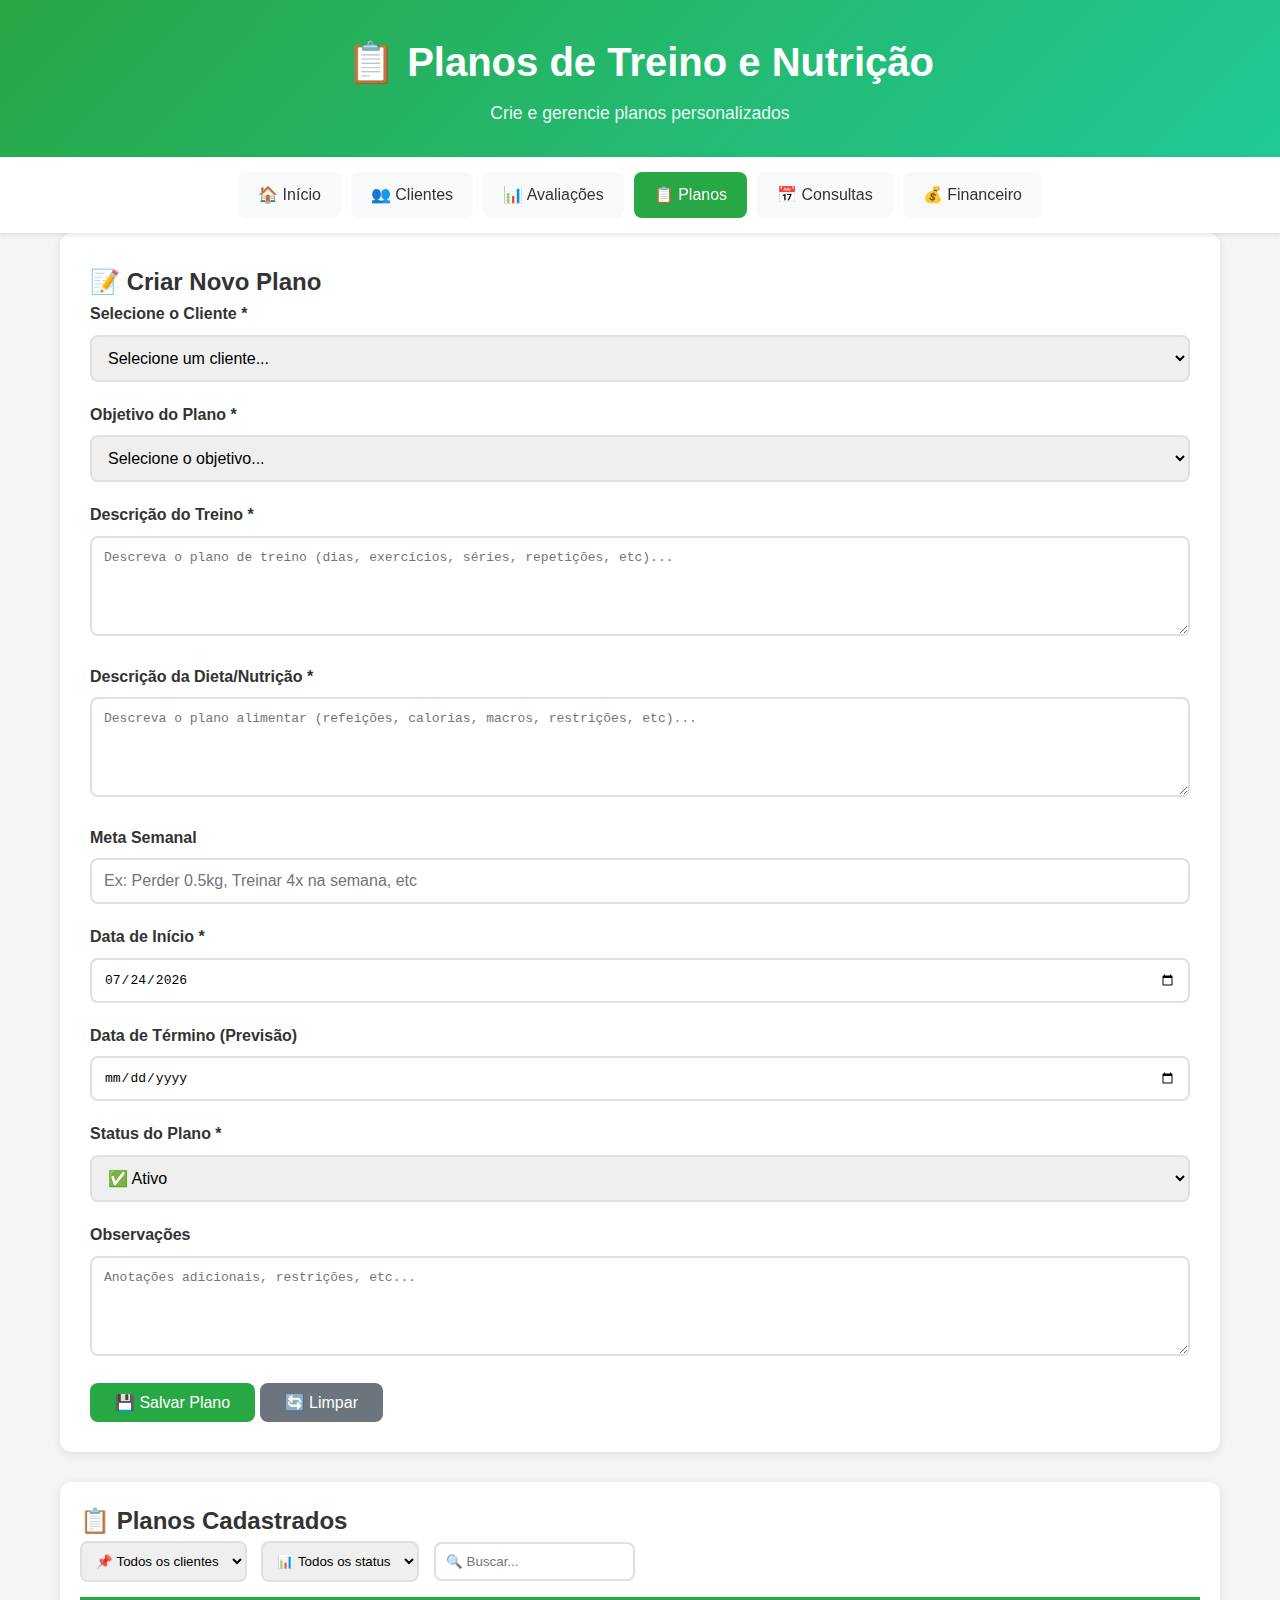
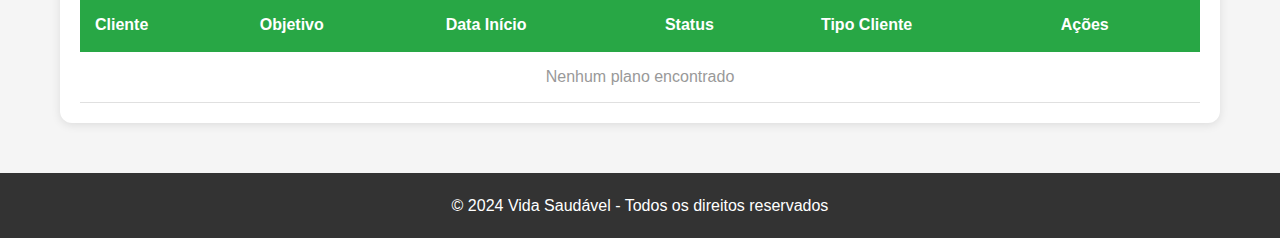
<file: pages/planos.html>
<!DOCTYPE html>
<html lang="pt-BR">
<head>
    <meta charset="UTF-8">
    <meta name="viewport" content="width=device-width, initial-scale=1.0">
    <title>Planos - Fitness Nutricão</title>
    <link rel="stylesheet" href="../style.css">
</head>
<body>
    <!-- CABEÇALHO -->
    <header>
        <div class="container">
            <h1>📋 Planos de Treino e Nutrição</h1>
            <p>Crie e gerencie planos personalizados</p>
        </div>
    </header>

    <!-- MENU DE NAVEGAÇÃO -->
    <nav>
        <div class="container">
            <a href="../index.html" class="btn-nav">🏠 Início</a>
            <a href="clientes.html" class="btn-nav">👥 Clientes</a>
            <a href="avaliacoes.html" class="btn-nav">📊 Avaliações</a>
            <a href="planos.html" class="btn-nav active">📋 Planos</a>
            <a href="consultas.html" class="btn-nav">📅 Consultas</a>
            <a href="financeiro.html" class="btn-nav">💰 Financeiro</a>
        </div>
    </nav>

    <!-- CONTEÚDO PRINCIPAL -->
    <main class="container">
        <!-- FORMULÁRIO DE PLANO -->
        <div class="form-box">
            <h2>📝 Criar Novo Plano</h2>
            <form id="formPlano">
                <div class="form-group">
                    <label for="clienteId">Selecione o Cliente *</label>
                    <select id="clienteId" required>
                        <option value="">Selecione um cliente...</option>
                    </select>
                    <small id="clienteTipo" style="color: #666;"></small>
                </div>

                <div class="form-group">
                    <label for="objetivo">Objetivo do Plano *</label>
                    <select id="objetivo" required>
                        <option value="">Selecione o objetivo...</option>
                        <option value="Emagrecimento">🔥 Emagrecimento</option>
                        <option value="Ganho de Massa">💪 Ganho de Massa Muscular</option>
                        <option value="Reeducação Alimentar">🥗 Reeducação Alimentar</option>
                        <option value="Condicionamento">🏃 Condicionamento Físico</option>
                        <option value="Saúde e Bem-estar">❤️ Saúde e Bem-estar</option>
                    </select>
                </div>

                <div class="form-group">
                    <label for="descricaoTreino">Descrição do Treino *</label>
                    <textarea id="descricaoTreino" required placeholder="Descreva o plano de treino (dias, exercícios, séries, repetições, etc)..."></textarea>
                </div>

                <div class="form-group">
                    <label for="descricaoDieta">Descrição da Dieta/Nutrição *</label>
                    <textarea id="descricaoDieta" required placeholder="Descreva o plano alimentar (refeições, calorias, macros, restrições, etc)..."></textarea>
                </div>

                <div class="form-group">
                    <label for="metaSemanal">Meta Semanal</label>
                    <input type="text" id="metaSemanal" placeholder="Ex: Perder 0.5kg, Treinar 4x na semana, etc">
                </div>

                <div class="form-group">
                    <label for="dataInicio">Data de Início *</label>
                    <input type="date" id="dataInicio" required>
                </div>

                <div class="form-group">
                    <label for="dataFim">Data de Término (Previsão)</label>
                    <input type="date" id="dataFim">
                </div>

                <div class="form-group">
                    <label for="status">Status do Plano *</label>
                    <select id="status" required>
                        <option value="Ativo">✅ Ativo</option>
                        <option value="Pausado">⏸️ Pausado</option>
                        <option value="Concluído">✔️ Concluído</option>
                        <option value="Cancelado">❌ Cancelado</option>
                    </select>
                </div>

                <div class="form-group">
                    <label for="observacoes">Observações</label>
                    <textarea id="observacoes" placeholder="Anotações adicionais, restrições, etc..."></textarea>
                </div>

                <button type="submit" class="btn-primary">💾 Salvar Plano</button>
                <button type="button" class="btn-secondary" onclick="limparFormulario()">🔄 Limpar</button>
            </form>
        </div>

        <!-- MENSAGEM -->
        <div id="mensagem" style="display: none;"></div>

        <!-- LISTA DE PLANOS -->
        <div class="table-box">
            <h2>📋 Planos Cadastrados</h2>
            <div style="margin-bottom: 15px;">
                <select id="filtroCliente" style="padding: 10px; border: 2px solid #e0e0e0; border-radius: 8px; margin-right: 10px;">
                    <option value="">📌 Todos os clientes</option>
                </select>
                <select id="filtroStatus" style="padding: 10px; border: 2px solid #e0e0e0; border-radius: 8px; margin-right: 10px;">
                    <option value="">📊 Todos os status</option>
                    <option value="Ativo">✅ Ativo</option>
                    <option value="Pausado">⏸️ Pausado</option>
                    <option value="Concluído">✔️ Concluído</option>
                    <option value="Cancelado">❌ Cancelado</option>
                </select>
                <input type="text" id="buscarPlano" placeholder="🔍 Buscar..." 
                       style="padding: 10px; border: 2px solid #e0e0e0; border-radius: 8px;">
            </div>
            <table id="tabelaPlanos">
                <thead>
                    <tr>
                        <th>Cliente</th>
                        <th>Objetivo</th>
                        <th>Data Início</th>
                        <th>Status</th>
                        <th>Tipo Cliente</th>
                        <th>Ações</th>
                    </tr>
                </thead>
                <tbody id="listaPlanos">
                    <tr>
                        <td colspan="6" style="text-align: center; color: #999;">
                            Nenhum plano cadastrado ainda
                        </td>
                    </tr>
                </tbody>
            </table>
        </div>
    </main>

    <!-- RODAPÉ -->
    <footer>
        <div class="container">
            <p>&copy; 2024 Vida Saudável - Todos os direitos reservados</p>
        </div>
    </footer>

    <script>
        // CARREGAR PÁGINA
        document.addEventListener('DOMContentLoaded', function() {
            carregarClientesSelect();
            carregarPlanos();
            
            // Auto-completar data com hoje
            document.getElementById('dataInicio').valueAsDate = new Date();
        });

        // CARREGAR CLIENTES NO SELECT
        function carregarClientesSelect() {
            const clientes = JSON.parse(localStorage.getItem('clientes')) || [];
            const selectCliente = document.getElementById('clienteId');
            const filtroCliente = document.getElementById('filtroCliente');
            
            selectCliente.innerHTML = '<option value="">Selecione um cliente...</option>';
            filtroCliente.innerHTML = '<option value="">📌 Todos os clientes</option>';
            
            clientes.forEach(cliente => {
                const option1 = document.createElement('option');
                option1.value = cliente.id;
                option1.textContent = `${cliente.nome} - ${cliente.tipo}`;
                option1.dataset.tipo = cliente.tipo;
                selectCliente.appendChild(option1);
                
                const option2 = document.createElement('option');
                option2.value = cliente.id;
                option2.textContent = cliente.nome;
                filtroCliente.appendChild(option2);
            });
        }

        // MOSTRAR TIPO DO CLIENTE
        document.getElementById('clienteId').addEventListener('change', function() {
            const selectedOption = this.options[this.selectedIndex];
            const tipo = selectedOption.dataset.tipo;
            const clienteTipo = document.getElementById('clienteTipo');
            
            if (tipo === 'VIP') {
                clienteTipo.innerHTML = '⭐ Cliente VIP - Tem direito a atualizações semanais personalizadas!';
                clienteTipo.style.color = '#ffc107';
            } else if (tipo === 'Normal') {
                clienteTipo.innerHTML = '👤 Cliente Normal';
                clienteTipo.style.color = '#666';
            } else {
                clienteTipo.innerHTML = '';
            }
        });

        // SALVAR PLANO
        document.getElementById('formPlano').addEventListener('submit', function(e) {
            e.preventDefault();
            
            const clienteId = parseInt(document.getElementById('clienteId').value);
            const clientes = JSON.parse(localStorage.getItem('clientes')) || [];
            const cliente = clientes.find(c => c.id === clienteId);
            
            if (!cliente) {
                mostrarMensagem('Cliente não encontrado!', 'danger');
                return;
            }
            
            const plano = {
                id: Date.now(),
                clienteId: clienteId,
                clienteNome: cliente.nome,
                clienteTipo: cliente.tipo,
                objetivo: document.getElementById('objetivo').value,
                descricaoTreino: document.getElementById('descricaoTreino').value,
                descricaoDieta: document.getElementById('descricaoDieta').value,
                metaSemanal: document.getElementById('metaSemanal').value,
                dataInicio: document.getElementById('dataInicio').value,
                dataFim: document.getElementById('dataFim').value,
                status: document.getElementById('status').value,
                observacoes: document.getElementById('observacoes').value,
                dataCadastro: new Date().toISOString(),
                ultimaAtualizacao: new Date().toISOString()
            };
            
            let planos = JSON.parse(localStorage.getItem('planos')) || [];
            planos.push(plano);
            localStorage.setItem('planos', JSON.stringify(planos));
            
            mostrarMensagem('Plano cadastrado com sucesso! ✅', 'success');
            limparFormulario();
            carregarPlanos();
        });

        // CARREGAR PLANOS
        function carregarPlanos(filtroClienteId = null, filtroStatusVal = null) {
            let planos = JSON.parse(localStorage.getItem('planos')) || [];
            const tbody = document.getElementById('listaPlanos');
            
            if (filtroClienteId) {
                planos = planos.filter(p => p.clienteId === parseInt(filtroClienteId));
            }
            
            if (filtroStatusVal) {
                planos = planos.filter(p => p.status === filtroStatusVal);
            }
            
            if (planos.length === 0) {
                tbody.innerHTML = '<tr><td colspan="6" style="text-align: center; color: #999;">Nenhum plano encontrado</td></tr>';
                return;
            }
            
            // Ordenar por data (mais recente primeiro)
            planos.sort((a, b) => new Date(b.dataInicio) - new Date(a.dataInicio));
            
            tbody.innerHTML = '';
            
            planos.forEach(plano => {
                const tr = document.createElement('tr');
                
                let badgeStatus = 'badge-success';
                if (plano.status === 'Pausado') badgeStatus = 'badge-normal';
                if (plano.status === 'Cancelado') badgeStatus = 'badge-danger';
                
                const badgeTipo = plano.clienteTipo === 'VIP' ? 'badge-vip' : 'badge-normal';
                
                tr.innerHTML = `
                    <td>${plano.clienteNome}</td>
                    <td>${plano.objetivo}</td>
                    <td>${formatarData(plano.dataInicio)}</td>
                    <td><span class="badge ${badgeStatus}">${plano.status}</span></td>
                    <td><span class="badge ${badgeTipo}">${plano.clienteTipo}</span></td>
                    <td>
                        <button class="btn-primary" style="padding: 5px 10px; font-size: 0.9em; margin-right: 5px;" 
                                onclick="verDetalhes(${plano.id})">👁️ Ver</button>
                        ${plano.clienteTipo === 'VIP' ? 
                            `<button class="btn-primary" style="padding: 5px 10px; font-size: 0.9em; margin-right: 5px; background-color: #ffc107; color: #333;" 
                                onclick="atualizarPlano(${plano.id})">⭐ Atualizar</button>` : ''}
                        <button class="btn-danger" style="padding: 5px 10px; font-size: 0.9em;" 
                                onclick="excluirPlano(${plano.id})">🗑️ Excluir</button>
                    </td>
                `;
                
                tbody.appendChild(tr);
            });
        }

        // FILTROS
        document.getElementById('filtroCliente').addEventListener('change', function(e) {
            const clienteId = e.target.value;
            const status = document.getElementById('filtroStatus').value;
            carregarPlanos(clienteId || null, status || null);
        });

        document.getElementById('filtroStatus').addEventListener('change', function(e) {
            const status = e.target.value;
            const clienteId = document.getElementById('filtroCliente').value;
            carregarPlanos(clienteId || null, status || null);
        });

        // BUSCAR PLANO
        document.getElementById('buscarPlano').addEventListener('input', function(e) {
            const termo = e.target.value.toLowerCase();
            const planos = JSON.parse(localStorage.getItem('planos')) || [];
            const planosFiltrados = planos.filter(p => 
                p.clienteNome.toLowerCase().includes(termo) ||
                p.objetivo.toLowerCase().includes(termo) ||
                p.status.toLowerCase().includes(termo)
            );
            
            const tbody = document.getElementById('listaPlanos');
            tbody.innerHTML = '';
            
            if (planosFiltrados.length === 0) {
                tbody.innerHTML = '<tr><td colspan="6" style="text-align: center; color: #999;">Nenhum plano encontrado</td></tr>';
                return;
            }
            
            planosFiltrados.forEach(plano => {
                const tr = document.createElement('tr');
                
                let badgeStatus = 'badge-success';
                if (plano.status === 'Pausado') badgeStatus = 'badge-normal';
                if (plano.status === 'Cancelado') badgeStatus = 'badge-danger';
                
                const badgeTipo = plano.clienteTipo === 'VIP' ? 'badge-vip' : 'badge-normal';
                
                tr.innerHTML = `
                    <td>${plano.clienteNome}</td>
                    <td>${plano.objetivo}</td>
                    <td>${formatarData(plano.dataInicio)}</td>
                    <td><span class="badge ${badgeStatus}">${plano.status}</span></td>
                    <td><span class="badge ${badgeTipo}">${plano.clienteTipo}</span></td>
                    <td>
                        <button class="btn-primary" style="padding: 5px 10px; font-size: 0.9em; margin-right: 5px;" 
                                onclick="verDetalhes(${plano.id})">👁️ Ver</button>
                        ${plano.clienteTipo === 'VIP' ? 
                            `<button class="btn-primary" style="padding: 5px 10px; font-size: 0.9em; margin-right: 5px; background-color: #ffc107; color: #333;" 
                                onclick="atualizarPlano(${plano.id})">⭐ Atualizar</button>` : ''}
                        <button class="btn-danger" style="padding: 5px 10px; font-size: 0.9em;" 
                                onclick="excluirPlano(${plano.id})">🗑️ Excluir</button>
                    </td>
                `;
                
                tbody.appendChild(tr);
            });
        });

        // ATUALIZAR PLANO (FUNÇÃO VIP)
        function atualizarPlano(id) {
            let planos = JSON.parse(localStorage.getItem('planos')) || [];
            const plano = planos.find(p => p.id === id);
            
            if (!plano) {
                alert('Plano não encontrado!');
                return;
            }
            
            const novoTreino = prompt('📝 Atualizar Descrição do Treino:', plano.descricaoTreino);
            if (novoTreino !== null) {
                plano.descricaoTreino = novoTreino;
            }
            
            const novaDieta = prompt('🥗 Atualizar Descrição da Dieta:', plano.descricaoDieta);
            if (novaDieta !== null) {
                plano.descricaoDieta = novaDieta;
            }
            
            const novaMeta = prompt('🎯 Atualizar Meta Semanal:', plano.metaSemanal);
            if (novaMeta !== null) {
                plano.metaSemanal = novaMeta;
            }
            
            plano.ultimaAtualizacao = new Date().toISOString();
            
            planos = planos.map(p => p.id === id ? plano : p);
            localStorage.setItem('planos', JSON.stringify(planos));
            
            mostrarMensagem('⭐ Plano VIP atualizado com sucesso!', 'success');
            carregarPlanos();
        }

        // EXCLUIR PLANO
        function excluirPlano(id) {
            if (confirm('Tem certeza que deseja excluir este plano?')) {
                let planos = JSON.parse(localStorage.getItem('planos')) || [];
                planos = planos.filter(p => p.id !== id);
                localStorage.setItem('planos', JSON.stringify(planos));
                mostrarMensagem('Plano excluído com sucesso!', 'success');
                carregarPlanos();
            }
        }

        // VER DETALHES
        function verDetalhes(id) {
            const planos = JSON.parse(localStorage.getItem('planos')) || [];
            const plano = planos.find(p => p.id === id);
            
            if (plano) {
                alert(`
📋 DETALHES DO PLANO

Cliente: ${plano.clienteNome} (${plano.clienteTipo})
Objetivo: ${plano.objetivo}
Status: ${plano.status}

🏋️ TREINO:
${plano.descricaoTreino}

🥗 DIETA:
${plano.descricaoDieta}

🎯 Meta Semanal: ${plano.metaSemanal || 'Não definida'}
📅 Início: ${formatarData(plano.dataInicio)}
📅 Término: ${plano.dataFim ? formatarData(plano.dataFim) : 'Não definido'}
🔄 Última Atualização: ${new Date(plano.ultimaAtualizacao).toLocaleString('pt-BR')}

📝 Observações: ${plano.observacoes || 'Nenhuma'}
                `);
            }
        }

        // LIMPAR FORMULÁRIO
        function limparFormulario() {
            document.getElementById('formPlano').reset();
            document.getElementById('clienteTipo').innerHTML = '';
            document.getElementById('dataInicio').valueAsDate = new Date();
        }

        // MOSTRAR MENSAGEM
        function mostrarMensagem(texto, tipo) {
            const div = document.getElementById('mensagem');
            div.className = tipo === 'success' ? 'alert alert-success' : 'alert alert-danger';
            div.textContent = texto;
            div.style.display = 'block';
            
            setTimeout(() => {
                div.style.display = 'none';
            }, 3000);
        }

        // FORMATAR DATA
        function formatarData(data) {
            const d = new Date(data + 'T00:00:00');
            return d.toLocaleDateString('pt-BR');
        }
    </script>
</body>
</html>
</file>
<file: style.css>
/* RESET E CONFIGURAÇÕES GERAIS */
* {
    margin: 0;
    padding: 0;
    box-sizing: border-box;
}

body {
    font-family: 'Segoe UI', Tahoma, Geneva, Verdana, sans-serif;
    background-color: #f5f5f5;
    color: #333;
    line-height: 1.6;
}

.container {
    max-width: 1200px;
    margin: 0 auto;
    padding: 0 20px;
}

/* CABEÇALHO */
header {
    background: linear-gradient(135deg, #28a745 0%, #20c997 100%);
    color: white;
    padding: 30px 0;
    text-align: center;
    box-shadow: 0 2px 10px rgba(0,0,0,0.1);
}

header h1 {
    font-size: 2.5em;
    margin-bottom: 5px;
}

header p {
    font-size: 1.1em;
    opacity: 0.9;
}

/* MENU DE NAVEGAÇÃO */
nav {
    background-color: white;
    padding: 15px 0;
    box-shadow: 0 2px 5px rgba(0,0,0,0.1);
    position: sticky;
    top: 0;
    z-index: 100;
}

nav .container {
    display: flex;
    gap: 10px;
    flex-wrap: wrap;
    justify-content: center;
}

.btn-nav {
    padding: 10px 20px;
    background-color: #f8f9fa;
    color: #333;
    text-decoration: none;
    border-radius: 8px;
    transition: all 0.3s ease;
    font-weight: 500;
}

.btn-nav:hover {
    background-color: #28a745;
    color: white;
    transform: translateY(-2px);
}

.btn-nav.active {
    background-color: #28a745;
    color: white;
}

/* CONTEÚDO PRINCIPAL */
main {
    padding: 40px 20px;
    min-height: calc(100vh - 300px);
}

.welcome-box {
    background: white;
    padding: 30px;
    border-radius: 12px;
    box-shadow: 0 2px 10px rgba(0,0,0,0.1);
    text-align: center;
    margin-bottom: 30px;
}

.welcome-box h2 {
    color: #28a745;
    margin-bottom: 10px;
}

/* CARDS */
.cards-grid {
    display: grid;
    grid-template-columns: repeat(auto-fit, minmax(280px, 1fr));
    gap: 20px;
    margin-top: 30px;
}

.card {
    background: white;
    padding: 30px;
    border-radius: 12px;
    box-shadow: 0 2px 10px rgba(0,0,0,0.1);
    text-align: center;
    transition: transform 0.3s ease, box-shadow 0.3s ease;
}

.card:hover {
    transform: translateY(-5px);
    box-shadow: 0 5px 20px rgba(0,0,0,0.15);
}

.card-icon {
    font-size: 3em;
    margin-bottom: 15px;
}

.card h3 {
    color: #333;
    margin-bottom: 10px;
}

.card p {
    color: #666;
    margin-bottom: 20px;
}

.card-stats {
    background: linear-gradient(135deg, #667eea 0%, #764ba2 100%);
    color: white;
}

.card-stats h3,
.card-stats p {
    color: white;
}

.stats {
    margin-top: 15px;
}

.stats p {
    margin: 5px 0;
    font-size: 1.1em;
}

/* BOTÕES */
.btn-primary {
    display: inline-block;
    padding: 10px 25px;
    background-color: #28a745;
    color: white;
    text-decoration: none;
    border-radius: 8px;
    transition: all 0.3s ease;
    border: none;
    cursor: pointer;
    font-size: 1em;
}

.btn-primary:hover {
    background-color: #218838;
    transform: scale(1.05);
}

.btn-secondary {
    display: inline-block;
    padding: 10px 25px;
    background-color: #6c757d;
    color: white;
    text-decoration: none;
    border-radius: 8px;
    transition: all 0.3s ease;
    border: none;
    cursor: pointer;
    font-size: 1em;
}

.btn-secondary:hover {
    background-color: #5a6268;
}

.btn-danger {
    background-color: #dc3545;
}

.btn-danger:hover {
    background-color: #c82333;
}

/* FORMULÁRIOS */
.form-box {
    background: white;
    padding: 30px;
    border-radius: 12px;
    box-shadow: 0 2px 10px rgba(0,0,0,0.1);
    margin-bottom: 30px;
}

.form-group {
    margin-bottom: 20px;
}

.form-group label {
    display: block;
    margin-bottom: 8px;
    font-weight: 600;
    color: #333;
}

.form-group input,
.form-group select,
.form-group textarea {
    width: 100%;
    padding: 12px;
    border: 2px solid #e0e0e0;
    border-radius: 8px;
    font-size: 1em;
    transition: border-color 0.3s ease;
}

.form-group input:focus,
.form-group select:focus,
.form-group textarea:focus {
    outline: none;
    border-color: #28a745;
}

.form-group textarea {
    resize: vertical;
    min-height: 100px;
}

/* BADGES */
.badge {
    display: inline-block;
    padding: 5px 12px;
    border-radius: 20px;
    font-size: 0.85em;
    font-weight: 600;
}

.badge-vip {
    background-color: #ffc107;
    color: #333;
}

.badge-normal {
    background-color: #6c757d;
    color: white;
}

.badge-success {
    background-color: #28a745;
    color: white;
}

.badge-danger {
    background-color: #dc3545;
    color: white;
}

/* TABELAS */
.table-box {
    background: white;
    padding: 20px;
    border-radius: 12px;
    box-shadow: 0 2px 10px rgba(0,0,0,0.1);
    overflow-x: auto;
}

table {
    width: 100%;
    border-collapse: collapse;
}

table th {
    background-color: #28a745;
    color: white;
    padding: 15px;
    text-align: left;
    font-weight: 600;
}

table td {
    padding: 12px 15px;
    border-bottom: 1px solid #e0e0e0;
}

table tr:hover {
    background-color: #f8f9fa;
}

/* ALERTAS */
.alert {
    padding: 15px 20px;
    border-radius: 8px;
    margin-bottom: 20px;
}

.alert-success {
    background-color: #d4edda;
    color: #155724;
    border: 1px solid #c3e6cb;
}

.alert-danger {
    background-color: #f8d7da;
    color: #721c24;
    border: 1px solid #f5c6cb;
}

.alert-info {
    background-color: #d1ecf1;
    color: #0c5460;
    border: 1px solid #bee5eb;
}

/* RODAPÉ */
footer {
    background-color: #333;
    color: white;
    text-align: center;
    padding: 20px 0;
    margin-top: 50px;
}

/* RESPONSIVO */
@media (max-width: 768px) {
    header h1 {
        font-size: 1.8em;
    }
    
    .cards-grid {
        grid-template-columns: 1fr;
    }
    
    nav .container {
        flex-direction: column;
    }
    
    .btn-nav {
        width: 100%;
        text-align: center;
    }
}
</file>
